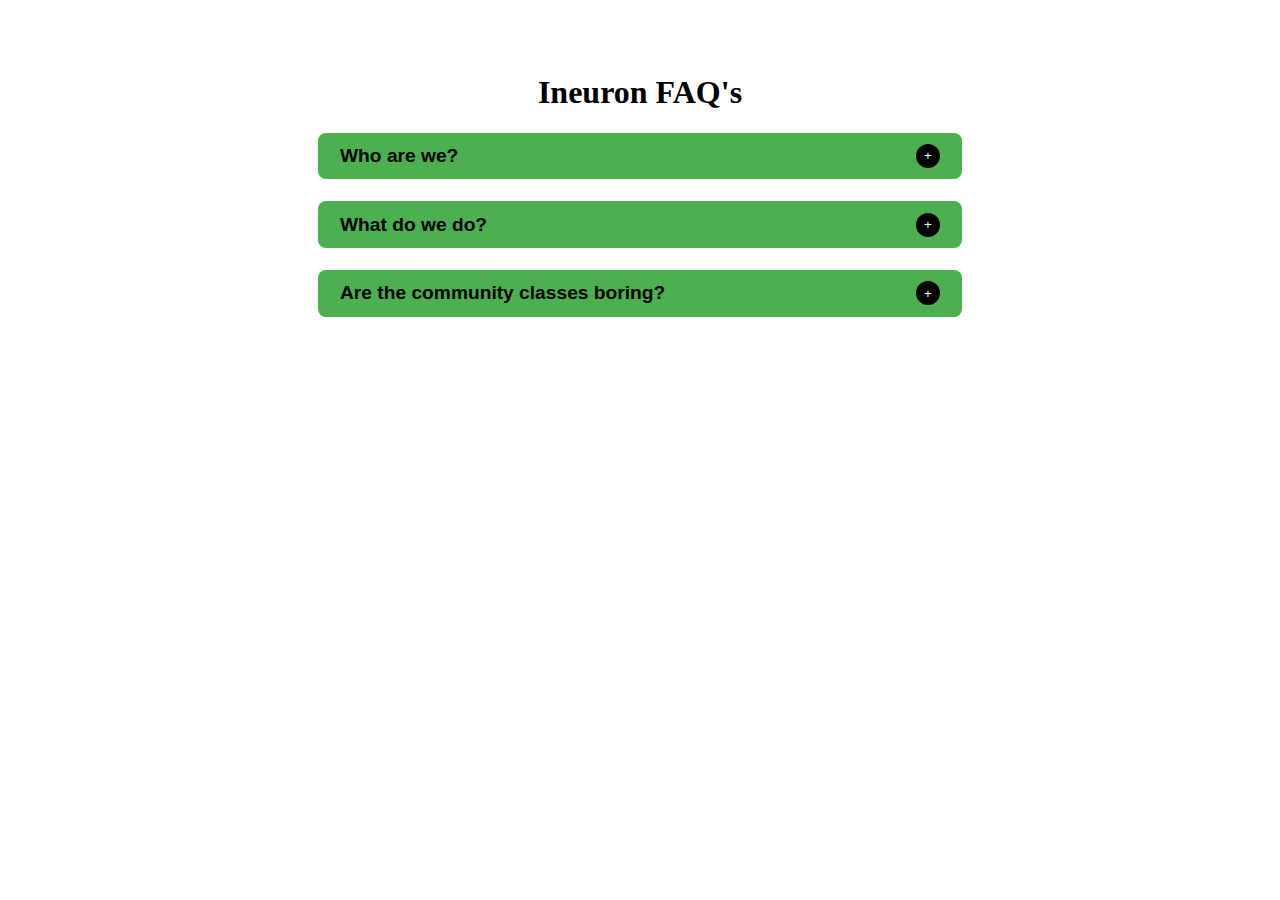
<file: 01-Accordion/index.html>
<!DOCTYPE html>
<html lang="en">
  <head>
    <meta charset="UTF-8" />
    <meta http-equiv="X-UA-Compatible" content="IE=edge" />
    <meta name="viewport" content="width=device-width, initial-scale=1.0" />
    <title>Accordion</title>
    <link rel="stylesheet" href="index.css" />
  </head>
  <body>
    <div class="accordian_body">
      <h1>Ineuron FAQ's</h1>
    </div>
    <script id="faq-js" src="faq.js"></script>
  </body>
</html>
</file>
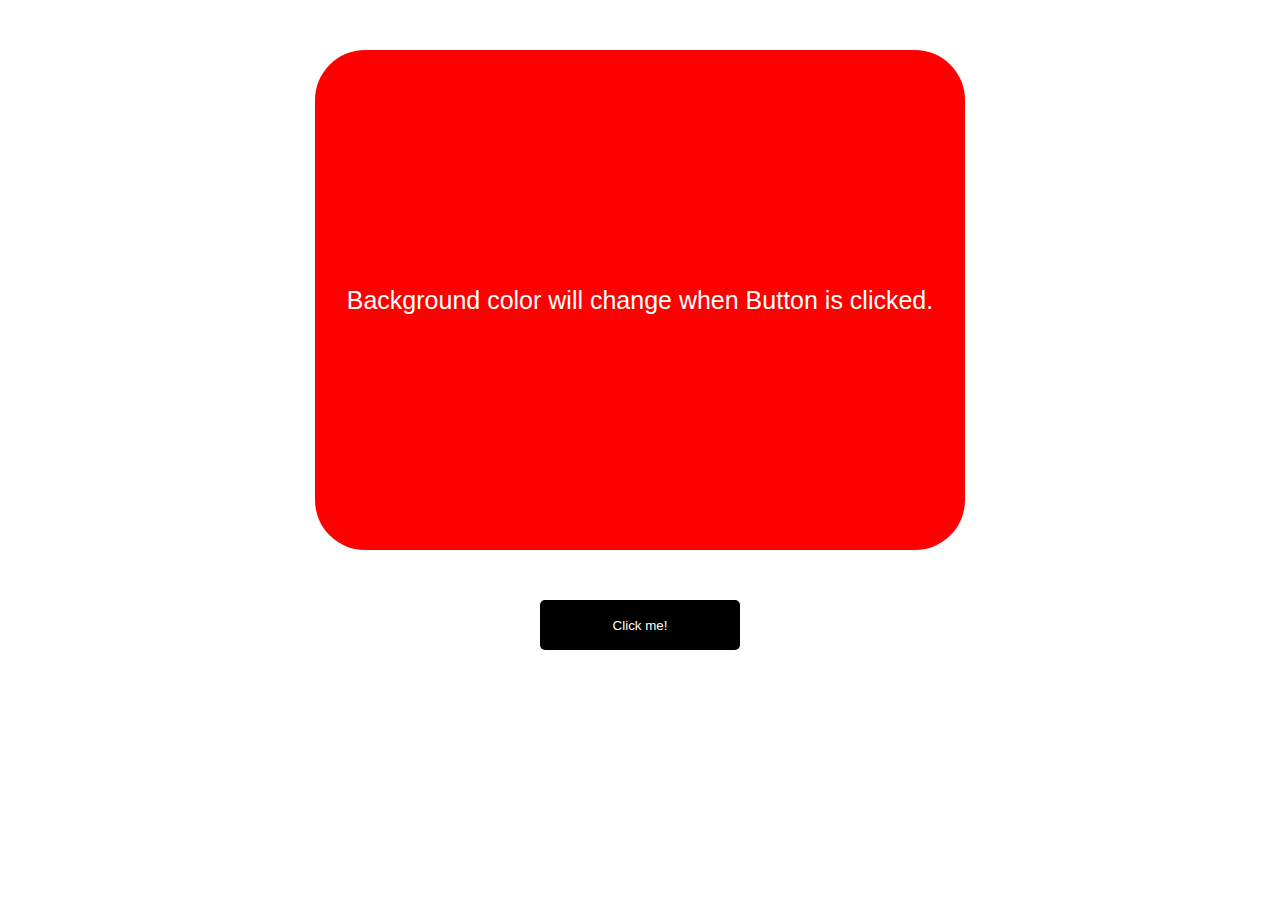
<file: 02-ColorChanger/index.html>
<!DOCTYPE html>
<html lang="en">
<head>
    <meta charset="UTF-8">
    <meta name="viewport" content="width=device-width, initial-scale=1.0">
    <meta http-equiv="X-UA-Compatible" content="ie=edge">
    <link rel="stylesheet" href="style.css">
    <title>JavaScript Color Changing App</title>
</head>
<body>
    <div id="canvas">
        Background color will change when Button is clicked.
    </div>
    
    <button id="button">Click me!</button>
    
    

    <script src="app.js"></script>
</body>
</html>
</file>
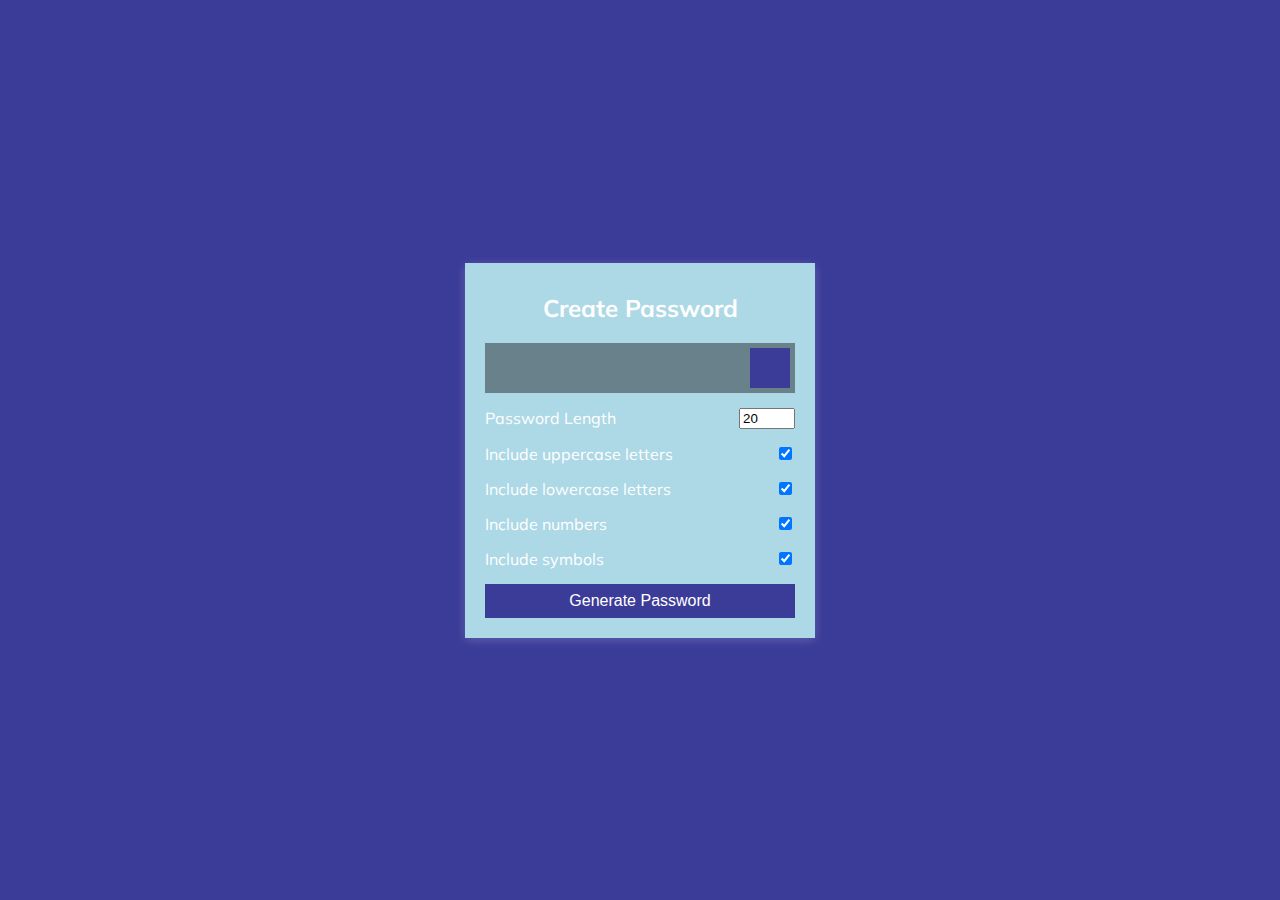
<file: 03-PasswordGenerator/index.html>
<!DOCTYPE html>
<html lang="en">
  <head>
    <meta charset="UTF-8" />
    <meta name="viewport" content="width=device-width, initial-scale=1.0" />
    <link
      rel="stylesheet"
      href="https://cdnjs.cloudflare.com/ajax/libs/font-awesome/5.14.0/css/all.min.css"
      integrity="sha512-1PKOgIY59xJ8Co8+NE6FZ+LOAZKjy+KY8iq0G4B3CyeY6wYHN3yt9PW0XpSriVlkMXe40PTKnXrLnZ9+fkDaog=="
      crossorigin="anonymous"
    />
    <link rel="stylesheet" href="./style.css" />
    <title>Password Generator</title>
  </head>
  <body>
    <div class="container">
      <h2>Create Password</h2>
      <div class="result-container">
        <span id="result"></span>
        <button class="btn" id="clipboard">
          <i class="far fa-clipboard"></i>
        </button>
      </div>
      <div class="settings">
        <div class="setting">
          <label>Password Length</label>
          <input type="number" id="length" min="4" max="20" value="20" />
        </div>
        <div class="setting">
          <label>Include uppercase letters</label>
          <input type="checkbox" id="uppercase" checked />
        </div>
        <div class="setting">
          <label>Include lowercase letters</label>
          <input type="checkbox" id="lowercase" checked />
        </div>
        <div class="setting">
          <label>Include numbers</label>
          <input type="checkbox" id="numbers" checked />
        </div>
        <div class="setting">
          <label>Include symbols</label>
          <input type="checkbox" id="symbols" checked />
        </div>
      </div>

      <button class="btn btn-large" id="generate">Generate Password</button>
    </div>
    <script src="./script.js"></script>
  </body>
</html>
</file>
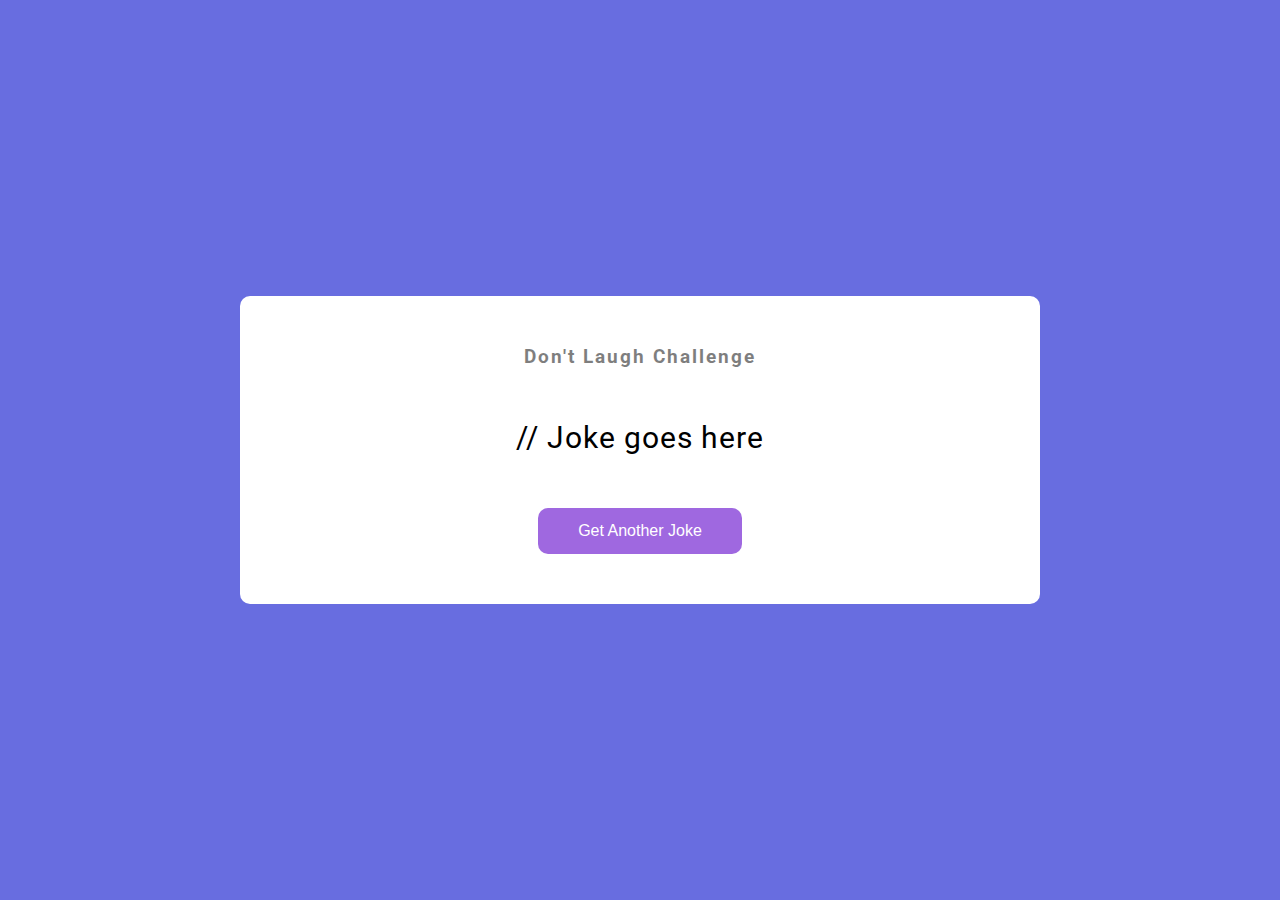
<file: 04-JokesGenerator - API/index.html>
<!DOCTYPE html>
<html lang="en">
  <head>
    <meta charset="UTF-8" />
    <meta name="viewport" content="width=device-width, initial-scale=1.0" />
    <link rel="stylesheet" href="style.css" />
    <title>Dad Jokes</title>
  </head>
  <body>
    <div class="container">
      <h3>Don't Laugh Challenge</h3>
      <div id="joke" class="joke">// Joke goes here</div>
      <button id="jokeBtn" class="btn">Get Another Joke</button>
    </div>
    <script src="script.js"></script>
  </body>
</html>
</file>
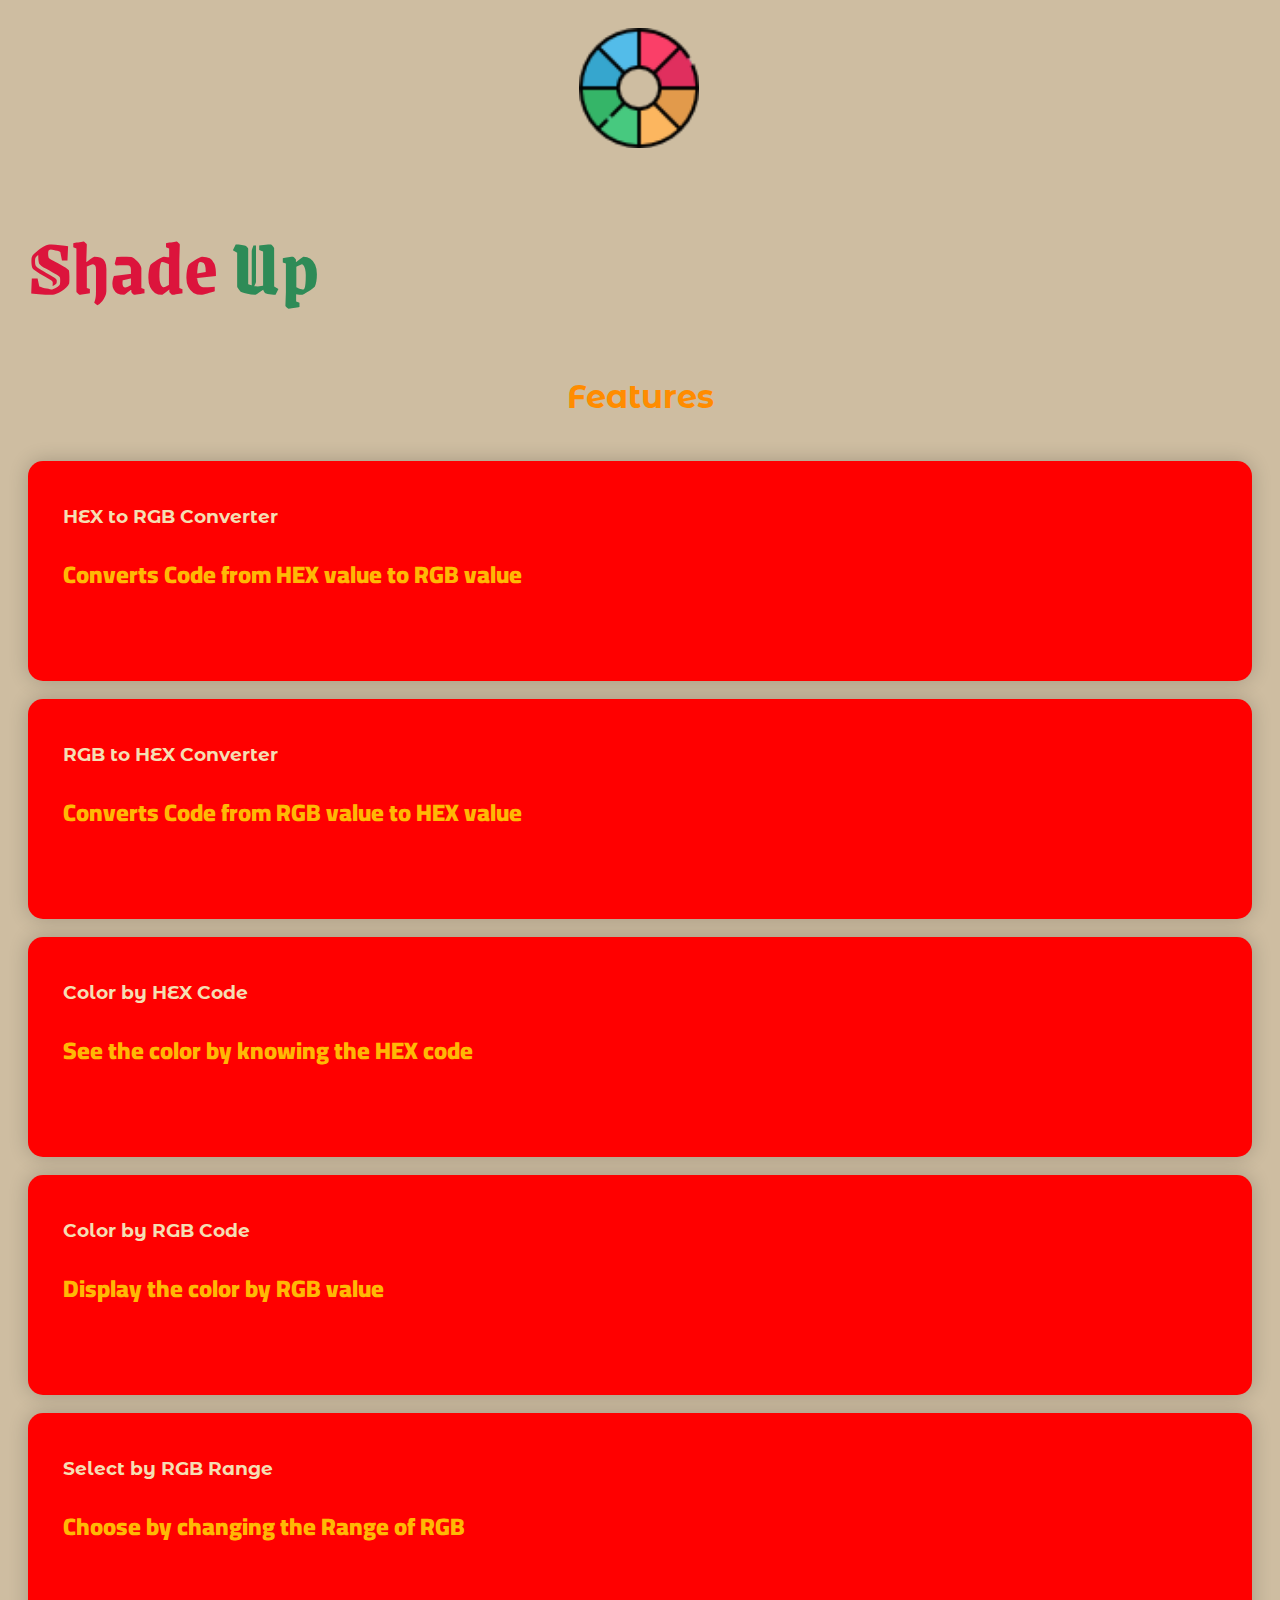
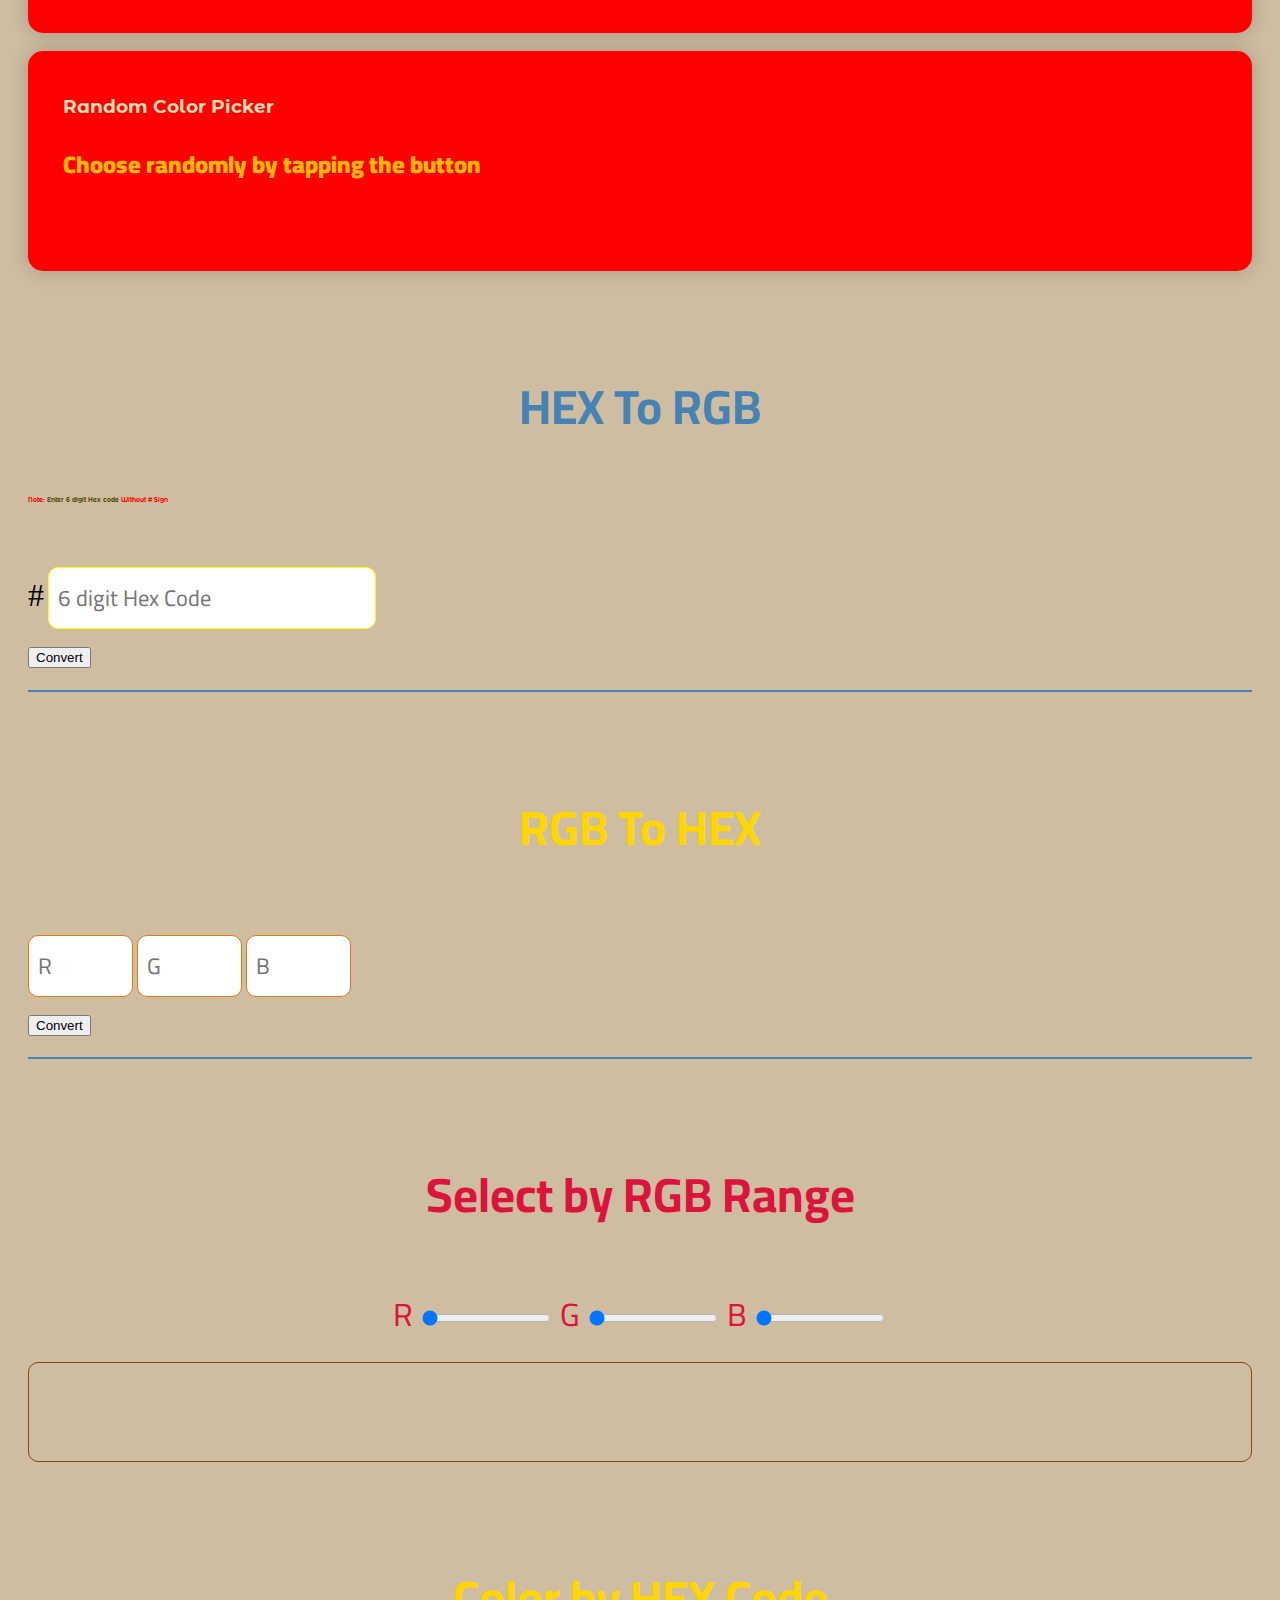
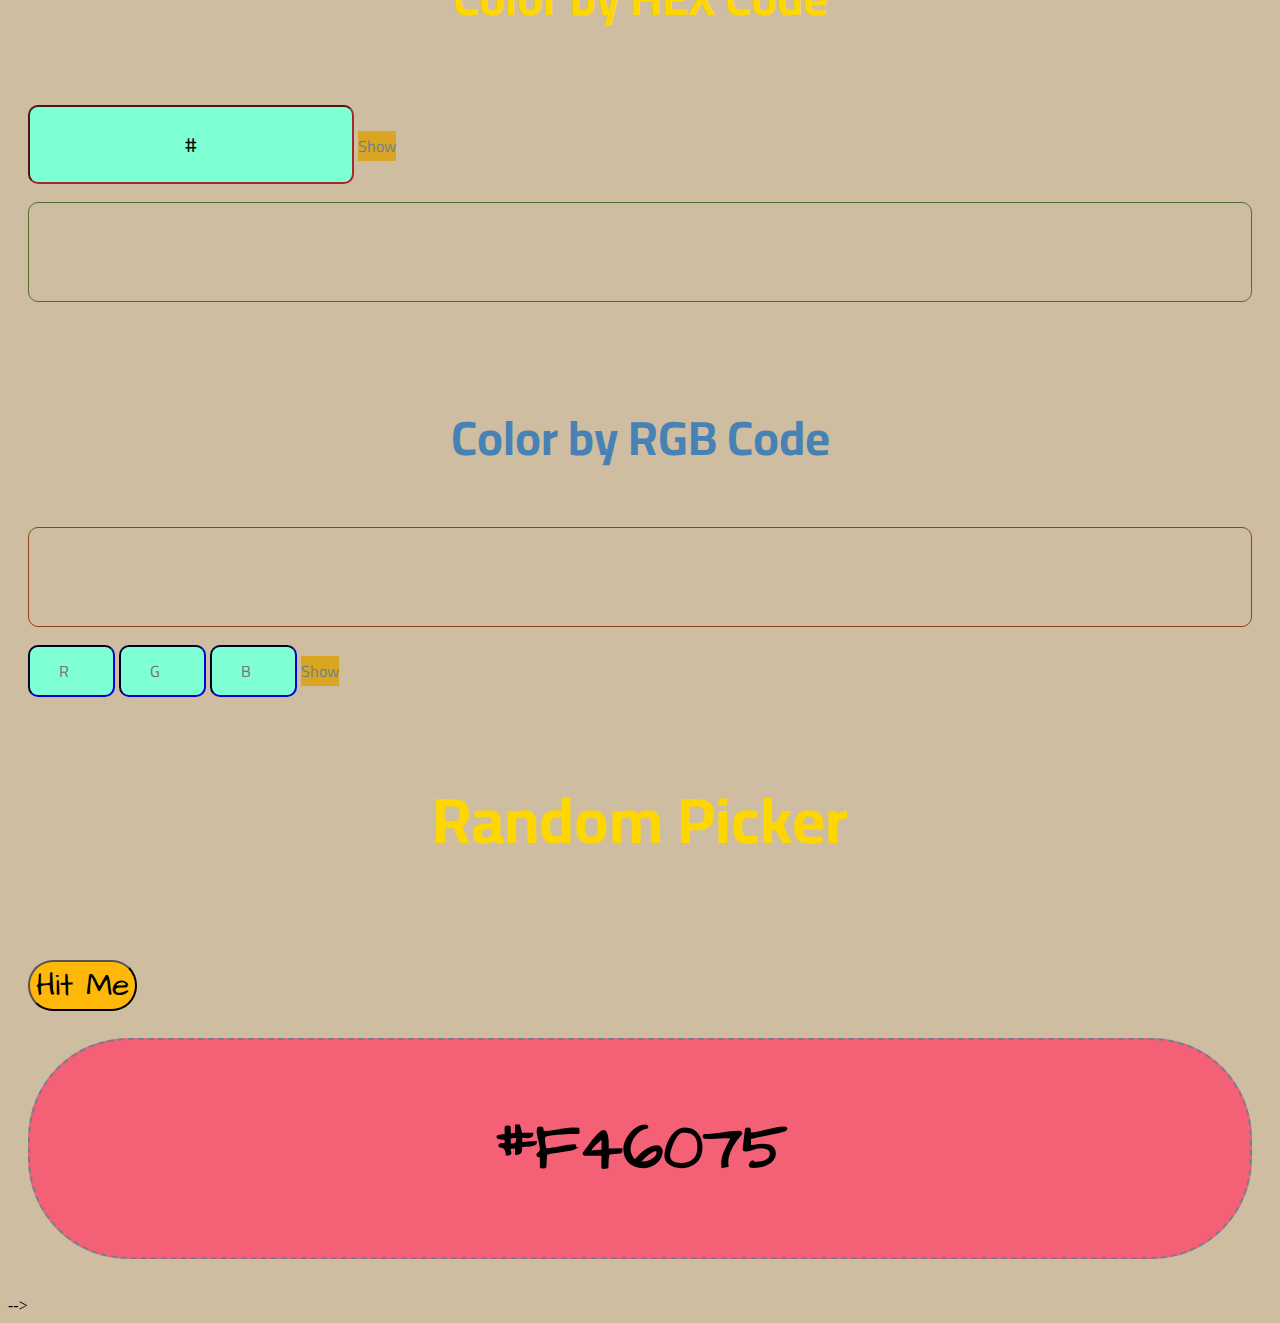
<file: 06-ShadeUp/index.html>
<!doctype html>
<html lang="en">

<head>
  <meta charset="utf-8">
  <meta name="viewport" content="width=device-width, initial-scale=1, shrink-to-fit=no">

  <!-- Bootstrap CSS -->
  <link rel="stylesheet" href="https://stackpath.bootstrapcdn.com/bootstrap/4.5.0/css/bootstrap.min.css"
    integrity="sha384-9aIt2nRpC12Uk9gS9baDl411NQApFmC26EwAOH8WgZl5MYYxFfc+NcPb1dKGj7Sk" crossorigin="anonymous">
  <link rel="stylesheet" href="https://stackpath.bootstrapcdn.com/font-awesome/4.7.0/css/font-awesome.min.css"
    integrity="sha384-wvfXpqpZZVQGK6TAh5PVlGOfQNHSoD2xbE+QkPxCAFlNEevoEH3Sl0sibVcOQVnN" crossorigin="anonymous">
  <link rel="stylesheet" href="css/style.css">
  <script src="js/main.js"></script>
  <link rel="shortcut icon" href="Images/favicon.png" type="image/png">
  <title>SHADE UP</title>
</head>

<body>


  <main>
    <div id="main">


      <div class="container">

        <a href="index.html"><img src="Images/logo.png" alt="logo" class="logo"></a>

        <h1 class="text-center main-heading"><span class="a">Shade</span> <span class="b">Up</span> </h1>

      </div>

      <div class="container features">


        <div class="feature-heading">
          <h1>Features</h1>
        </div>


        <div class="row">
          <div class="col-md-4 col-sm-12 col-xs-12">
            <a href="#hexTrgbGO">
              <div class="text-center">
                <h3>HEX to RGB Converter</h3>
                <p>Converts Code from HEX value to RGB value</p>
              </div>
            </a>
          </div>

          <div class="col-md-4 col-sm-12 col-xs-12">
            <a href="#rgbThexGO">
              <div class="text-center">
                <h3>RGB to HEX Converter</h3>
                <p>Converts Code from RGB value to HEX value</p>
              </div>
            </a>
          </div>


          <div class="col-md-4 col-sm-12 col-xs-12">
            <a href="#colorByHexGO">
              <div class="text-center">
                <h3>Color by HEX Code</h3>
                <p>See the color by knowing the HEX code</p>
              </div>
            </a>
          </div>


          <div class="col-md-4 col-sm-12 col-xs-12">
            <a href="#colorByRgbGO">
              <div class="text-center">
                <h3>Color by RGB Code</h3>
                <p>Display the color by RGB value</p>
              </div>
            </a>
          </div>


          <div class="col-md-4 col-sm-12 col-xs-12">
            <a href="#selectByRangeGO">
              <div class="text-center">
                <h3>Select by RGB Range</h3>
                <p>Choose by changing the Range of RGB</p>
              </div>
          </div>


          <div class="col-md-4 col-sm-12 col-xs-12">
            <a href="#randomPickerGO">
              <div class="text-center">
                <h3>Random Color Picker</h3>
                <p>Choose randomly by tapping the button</p>
              </div>
            </a>
          </div>


        </div>
      </div>


      <section id="hexTrgbGO">
        <div class="container hexTrgbConv-cont">
          <h2>HEX To RGB</h2>

          <div class="note">
            <h6 class="text-center"><span>Note:</span> Enter 6 digit Hex code <span>Without # Sign</span></h6>
          </div>
          <div class="row text-center">
            <div class="col-md-6">
              <label class="hashSign">#</label>
              <input type="text" id="hexCInp" placeholder="6 digit Hex Code">
              <div><button class="btn btn-primary btn-light hex-conv-button"
                  id="hexTorgb" onclick="hexToRgb()">Convert</button></div>
            </div>
            <div class="col-md-6">
              <div class="hexConv-out-box">
                <h1 id="hexCOut">

                </h1>
              </div>
            </div>
          </div>
        </div>
      </section>

      <section id="rgbThexGO">
        <div class="container rgbThexConv-cont">
          <h2>RGB To HEX</h2>
          <div class="row text-center">
            <div class="col-md-6">
              <input type="number" max="255" min="0" id="RCInput" placeholder="R">
              <input type="number" max="255" min="0" id="GCInput" placeholder="G">
              <input type="number" max="255" min="0" id="BCInput" placeholder="B">
              <div><button class="btn btn-primary btn-light rgb-conv-button" onclick="rgbConvbtn()"
                  id="rgbConvertButton">Convert</button></div>
            </div>
            <div class="col-md-6">
              <div class="rgbConv-out-box">
                <h1 id="rgbCOut">

                </h1>
              </div>
            </div>
          </div>
        </div>

      </section>




      <section id="selectByRangeGO">
        <div class="container RangeFinder-cont">
          <h2>Select by RGB Range</h2>

          <div class="row text-center">
            <div class="col-md-4">
              <label for="RValue">R</label>
              <input type="range" max="255" min="0" id="RrInput" value="0" oninput="RangeSelector()">
              <label for="GValue">G</label>
              <input type="range" max="255" min="0" id="GrInput" value="0" oninput="RangeSelector()">
              <label for="BValue">B</label>
              <input type="range" max="255" min="0" id="BrInput" value="0" oninput="RangeSelector()">
            </div>
            <div class="col-md-8">
              <div id="range-color-box"></div>
            </div>
          </div>
        </div>
      </section>





      <section id="colorByHexGO">
        <div class="container hexFinder-cont">

          <h2>Color by HEX Code</h2>
          <div class="row text-center">
            <div class="col-md-4">
              <input type="text" id="hexInput" placeholder="Enter the Hex Code" value="#">
              <a class="btn btn-primary btn-light hex-find-button" onclick="hexFindbtn()" id="HexFindButton">Show</a>
            </div>
            <div class="col-md-8">
              <div id="color-box"></div>
            </div>
          </div>
        </div>
      </section>






      <section id="colorByRgbGO">
        <div class="container rgbFinder-cont">
          <h2>Color by RGB Code</h2>
          <div class="row text-center">
            <div class="col-md-8">
              <div id="rgb-color-box"></div>
            </div>
            <div class="col-md-4">
              <input type="number" max="255" min="0" id="RInput" placeholder="R">
              <input type="number" max="255" min="0" id="GInput" placeholder="G">
              <input type="number" max="255" min="0" id="BInput" placeholder="B">
              <a class="btn btn-primary btn-light RGB-find-button" onclick="RGBFindbtn()" id="RGBFindButton">Show</a>
            </div>
          </div>
        </div>

      </section>




      <section id="randomPickerGO">
        <div class=" container random-container">

          <div class="text text-center">
            <h2 class="random-picker-h2">Random Picker</h2>
            <button class="btn btn-primary btn-light px-5 py-2 random-picker-button" onclick="randompickerbtn()"
              id="randomPickerButton">Hit Me</button>
            <div class="random-picker" id="randomPicker">
              <p class="random-value-para" id="randomValuePara">#F46075</p>
            </div>

          </div>
      </section>


    </div>
    </div>
    </div> -->



    </div>










  </main>




  <!-- jQuery first, then Popper.js, then Bootstrap JS -->
  <script src="https://cdnjs.cloudflare.com/ajax/libs/jquery/3.5.1/jquery.min.js"
    integrity="sha512-bLT0Qm9VnAYZDflyKcBaQ2gg0hSYNQrJ8RilYldYQ1FxQYoCLtUjuuRuZo+fjqhx/qtq/1itJ0C2ejDxltZVFg=="
    crossorigin="anonymous"></script>
  <script src="https://cdn.jsdelivr.net/npm/popper.js@1.16.0/dist/umd/popper.min.js"
    integrity="sha384-Q6E9RHvbIyZFJoft+2mJbHaEWldlvI9IOYy5n3zV9zzTtmI3UksdQRVvoxMfooAo"
    crossorigin="anonymous"></script>
  <script src="https://stackpath.bootstrapcdn.com/bootstrap/4.5.0/js/bootstrap.min.js"
    integrity="sha384-OgVRvuATP1z7JjHLkuOU7Xw704+h835Lr+6QL9UvYjZE3Ipu6Tp75j7Bh/kR0JKI"
    crossorigin="anonymous"></script>


</body>

</html>
</file>
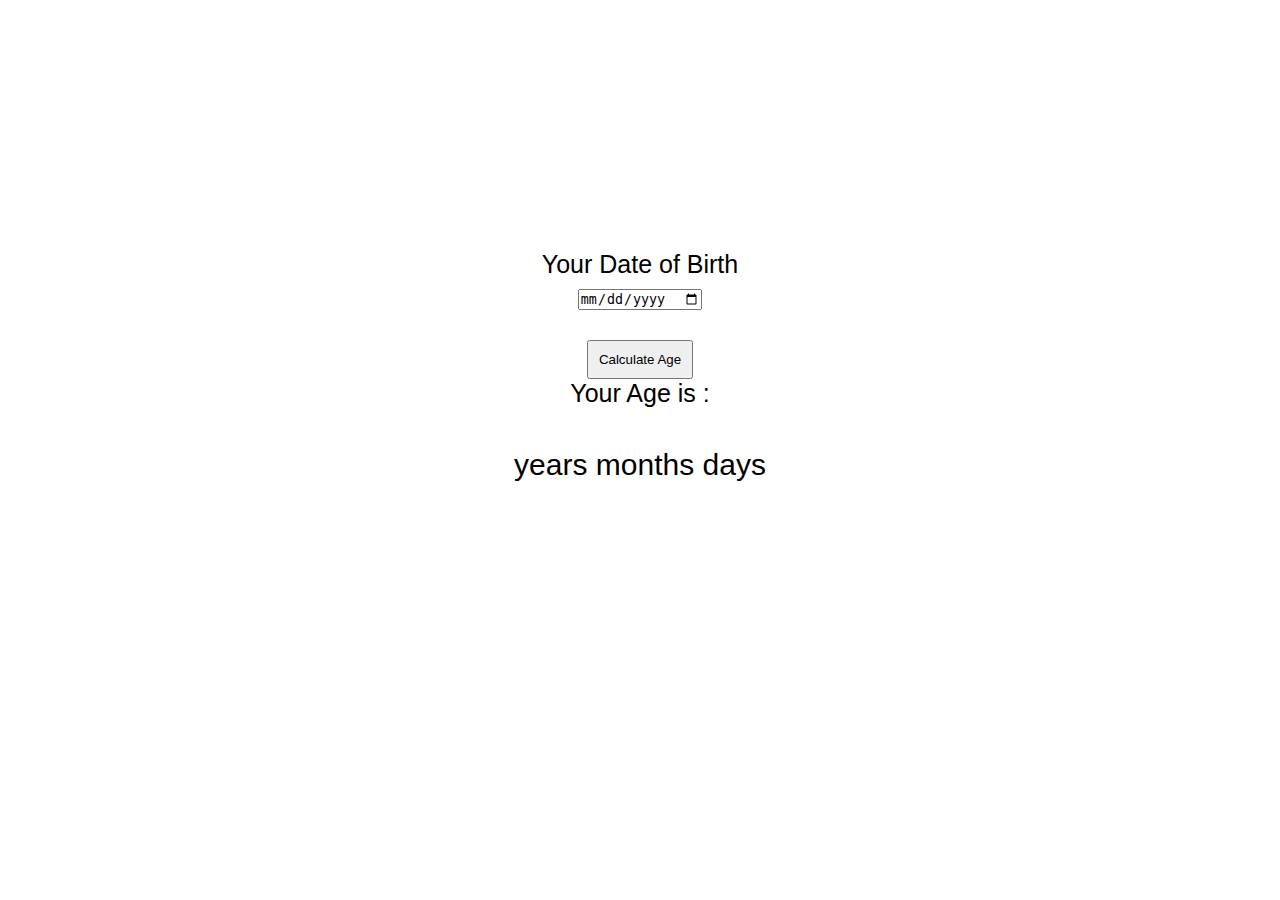
<file: 07-Age-Calculator/index.html>
<!DOCTYPE html>
<html lang="en">
  <head>
    <meta charset="UTF-8" />
    <meta name="viewport" content="width=device-width, initial-scale=1.0" />
    <title>Age Calculator</title>
    <link rel="stylesheet" href="./style.css" type="text/css" />
  </head>
  <body>
    <div class="container">
      <label for="dob">Your Date of Birth</label>
      <input type="date" name="dob-name" id="dob" />
      <button onclick="calcAge()" style="padding: 10px">Calculate Age</button>
      <p class="desc">Your Age is :</p>
      <p class="age">
        <span id="years"></span> years <span id="months"></span> months
        <span id="days"></span> days
      </p>
      <p class="error">Welcome Time Traveller</p>
    </div>
    <script src="./app.js" type="text/javascript"></script>
  </body>
</html>
</file>
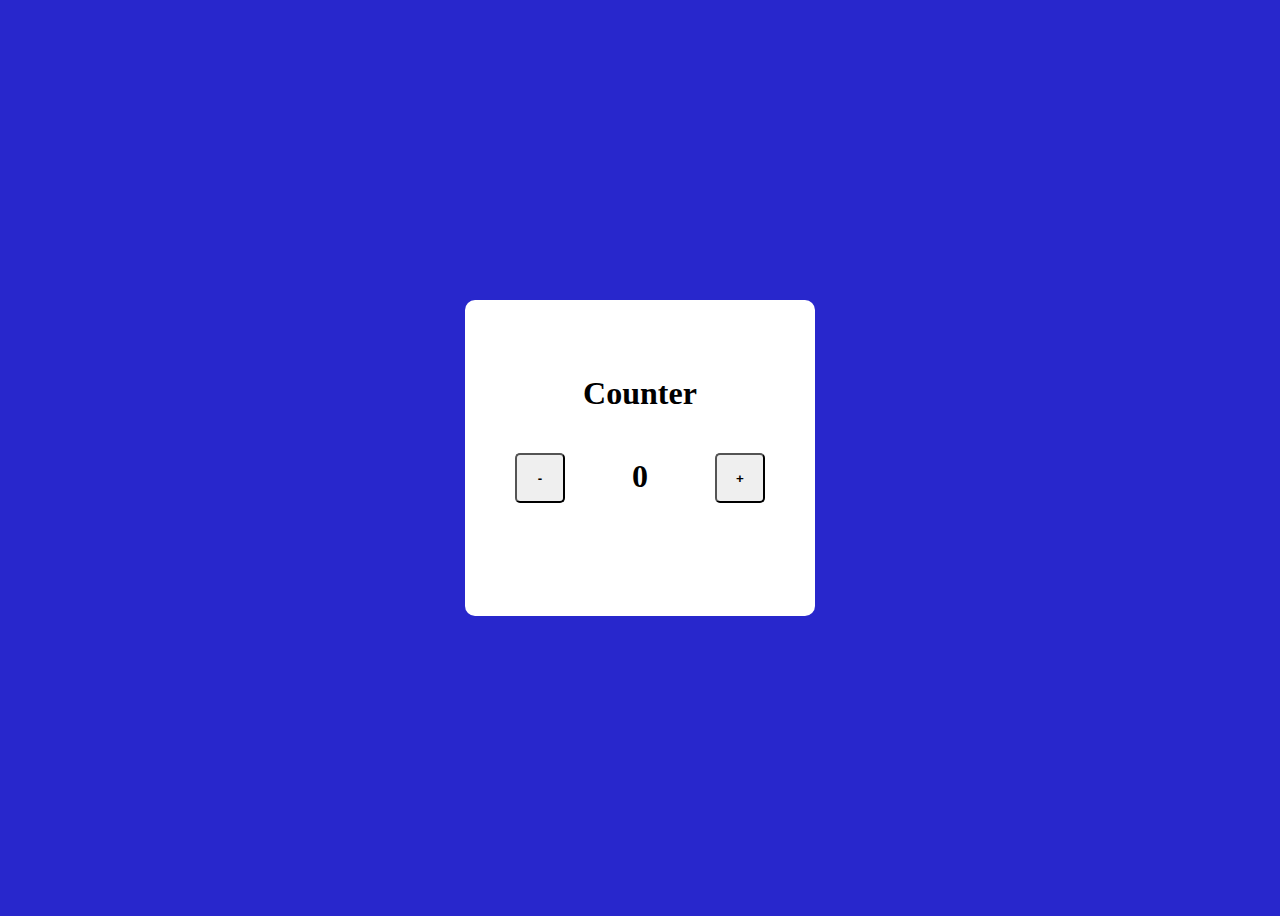
<file: 08-BasicCounter/index.html>
<!DOCTYPE html>
<html lang="en">
  <head>
    <meta charset="UTF-8" />
    <meta http-equiv="X-UA-Compatible" content="IE=edge" />
    <meta name="viewport" content="width=device-width, initial-scale=1.0" />
    <title>Basic Counter</title>
    <link rel="stylesheet" href="style.css" />
  </head>
  <body>
    <div class="container">
      <h1>Counter</h1>
      <div class="counter">
        <button onclick="decrease()">-</button>
        <h1 id="number"></h1>
        <button onclick="increase()">+</button>
      </div>
      <p id="error">Error</p>
    </div>
  </body>

  <script>
    let number = 0;
    document.getElementById("number").innerHTML = number;
    function increase() {
      number++;
      document.getElementById("number").innerHTML = number;
    }
    function decrease() {
      number--;
      document.getElementById("number").innerHTML = number;
    }
  </script>
</html>
</file>
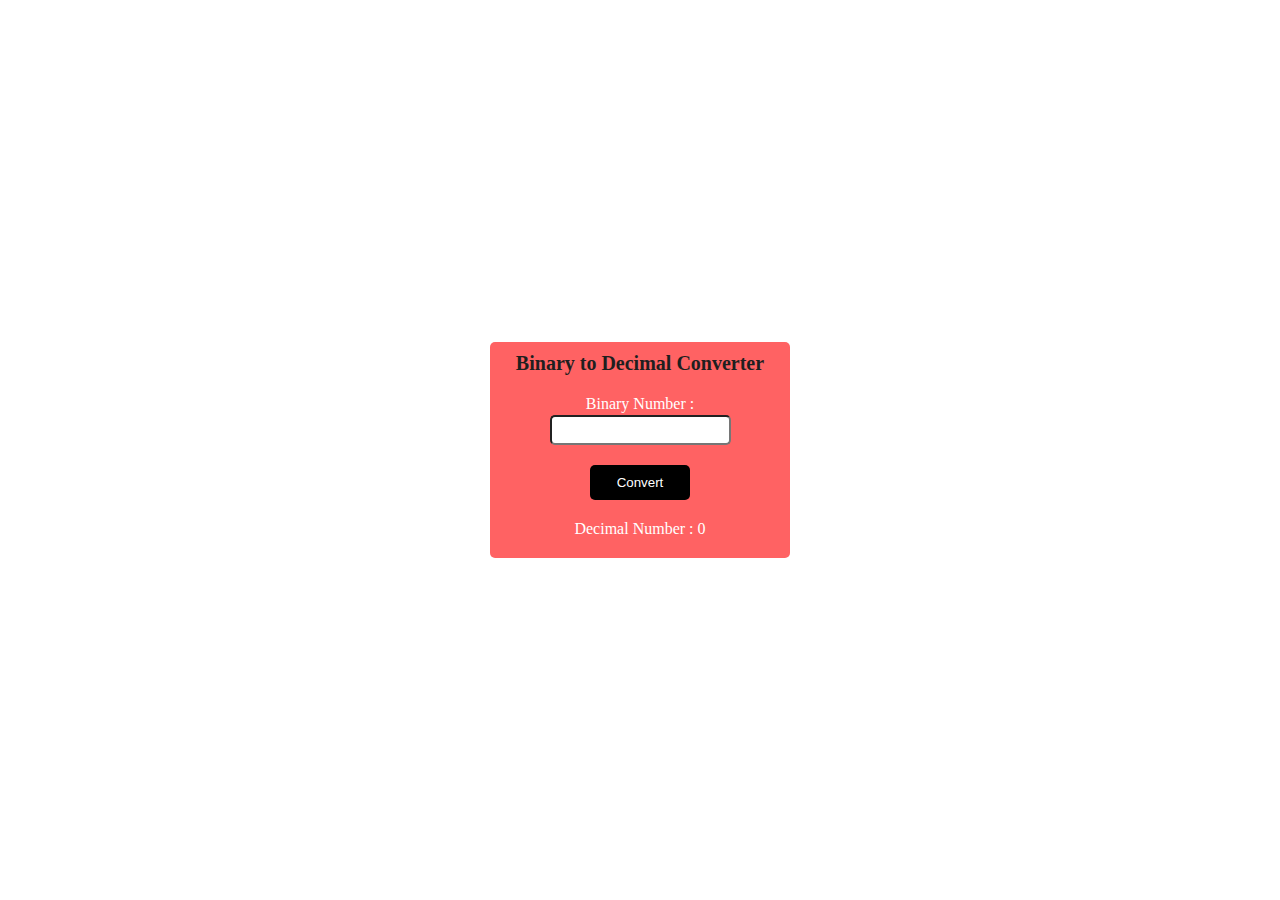
<file: 09-Binary2Decimal/index.html>
<!DOCTYPE html>
<html lang="en">
  <head>
    <meta charset="UTF-8" />
    <meta name="viewport" content="width=device-width, initial-scale=1.0" />
    <title>Binary to decimal converter</title>
    <link rel="stylesheet" href="./style.css" type="text/css" />
  </head>
  <body>
    <form class="container">
      <h1 class="title">Binary to Decimal Converter</h1>
      <div class="row">
        <label for="binary">Binary Number : </label>
        <input name="binary" id="binary" type="number" />
      </div>
      <div class="row">
        <input
          class="btn"
          type="submit"
          value="Convert"
          onclick="binToDec(event)"
        />
      </div>
      <div class="row">
        <p class="result">Decimal Number : 0</p>
      </div>
    </form>
    <script src="./app.js" type="text/javascript"></script>
  </body>
</html>
</file>
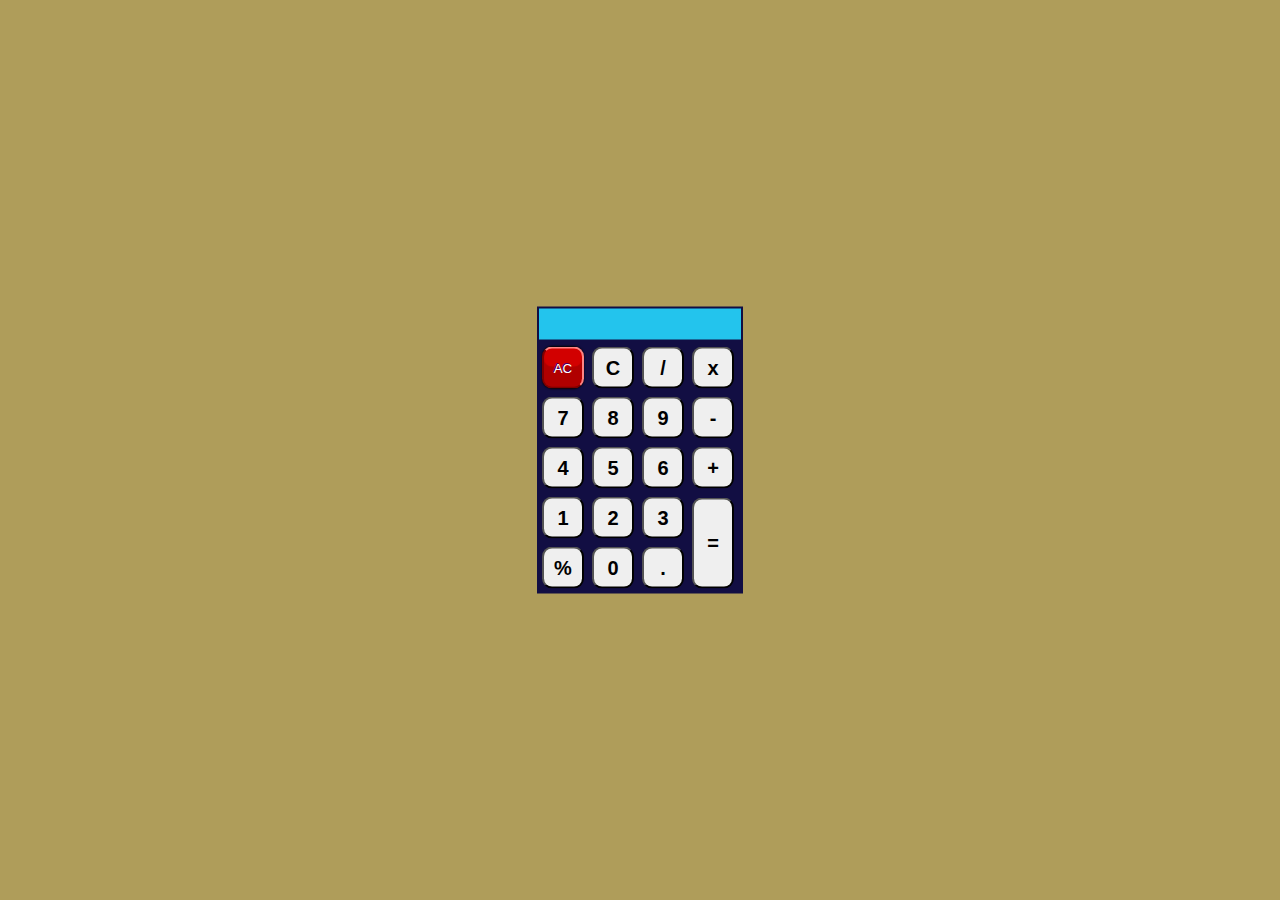
<file: 10-Calculator/index.html>
<!DOCTYPE html>
<html lang="en">
<head>
    <meta charset="UTF-8">
    <meta name="viewport" content="width=device-width, initial-scale=1.0">
    <meta http-equiv="X-UA-Compatible" content="ie=edge">
    <title>Calculator</title>
    <link rel="stylesheet" href="./style.css">
    <script src="./script.js"></script>
</head>
<body>
   
    <div class="container">
        <form name="form">
            <input class="textview" name="textview">
        </form>
            <table>
                <tr>
                        <td><input class="allclearButton" type="button" value="AC" onclick="clean()"></td>
                        <td><input class="button" type="button" value="C" onclick="back()"></td>
                        <td><input class="button" type="button" value="/" onclick="insert('/')"></td>
                        <td><input class="button" type="button" value="x" onclick="insert('*')"></td>
                </tr>
                <tr>
                        <td><input class="button" type="button" value="7" onclick="insert(7)"></td>
                        <td><input class="button" type="button" value="8" onclick="insert(8)"></td>
                        <td><input class="button" type="button" value="9" onclick="insert(9)"></td>
                        <td><input class="button" type="button" value="-" onclick="insert('-')"></td>
                 </tr>
                 <tr>
                        <td><input class="button"  type="button" value="4" onclick=insert(4)></td>
                        <td><input class="button" type="button" value="5" onclick=insert(5)></td>
                        <td><input class="button" type="button" value="6" onclick="insert(6)"></td>
                        <td><input class="button" type="button" value="+" onclick="insert('+')"></td>
                </tr>
                 <tr>
                        <td><input class="button" type="button" value="1" onclick="insert(1)"></td>
                        <td><input class="button" type="button" value="2" onclick="insert(2)"></td>
                        <td><input class="button" type="button" value="3" onclick="insert(3)"></td>
                        <td rowspan="2"><input class="equalButton" type="button" value="=" onclick=equals()></td>
              </tr>
                <tr>
                       <td><input class="button" type="button" value="%" onclick="insert('%')"></td>
                       <td><input class="button" type="button" value="0" onclick="insert('0')"></td>
                       <td><input class="button" type="button" value="." onclick="insert('.')"> </td>
                        
                </tr>

            </table>
    </div>
</body>
</html>
</file>
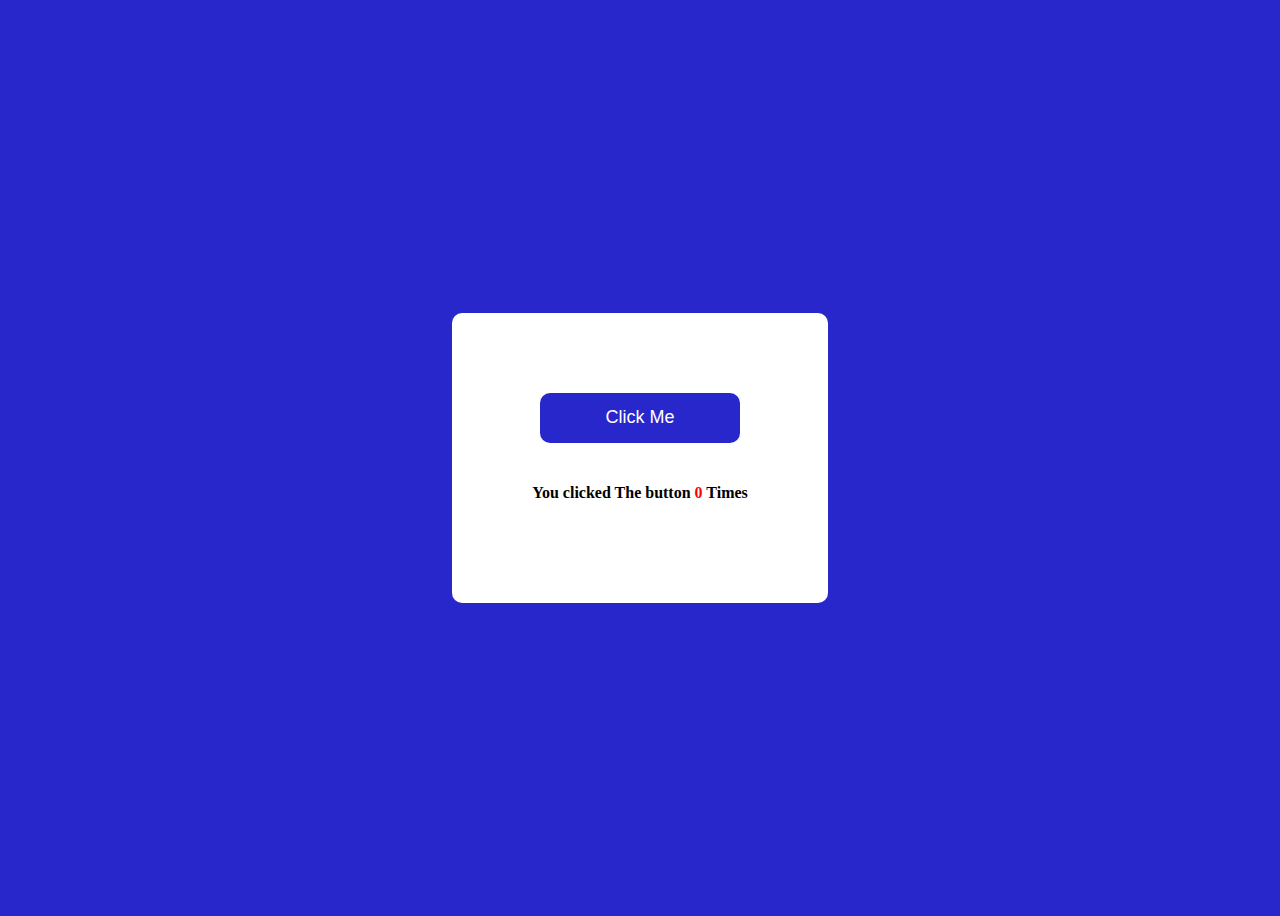
<file: 11-ClickTheButton/index.html>
<!DOCTYPE html>
<html lang="en">
  <head>
    <meta charset="UTF-8" />
    <meta http-equiv="X-UA-Compatible" content="IE=edge" />
    <meta name="viewport" content="width=device-width, initial-scale=1.0" />
    <title>Click The Button</title>
    <link rel="stylesheet" href="style.css" />
  </head>
  <body>
    <div class="container">
      <button onclick="increase()">Click Me</button>
      <h4>You clicked The button <span id="counter">0</span> Times</h4>
    </div>
  </body>
  <script>
    const counter = document.getElementById("counter");
    var count = 0;
    function increase() {
      count++;
      counter.innerText = count;
    }
  </script>
</html>
</file>
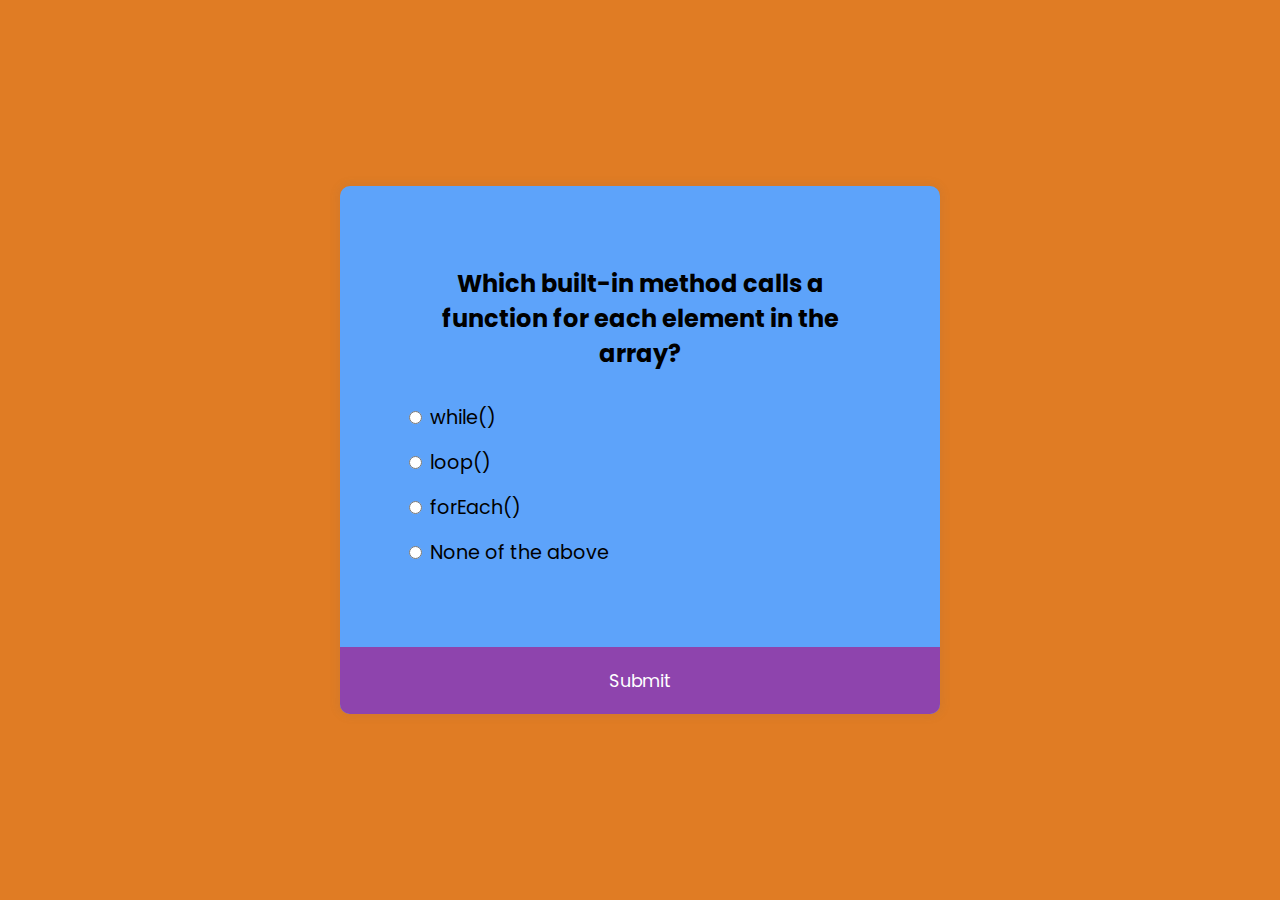
<file: 12-JsQuizApp/index.html>
<!DOCTYPE html>
<html lang="en">
  <head>
    <meta charset="UTF-8" />
    <meta name="viewport" content="width=device-width, initial-scale=1.0" />
    <link rel="stylesheet" href="./style.css" />
    <title>Quiz App</title>
  </head>
  <body>
    <div class="quiz-container" id="quiz">
      <div class="quiz-header">
        <h2 id="question">Question text</h2>
        <ul>
          <li>
            <input type="radio" name="answer" id="a" class="answer">
            <label for="a" id="a_text">Question</label>
          </li>

          <li>
            <input type="radio" name="answer" id="b" class="answer">
            <label for="b" id="b_text">Question</label>
          </li>

          <li>
            <input type="radio" name="answer" id="c" class="answer">
            <label for="c" id="c_text">Question</label>
          </li>

          <li>
            <input type="radio" name="answer" id="d" class="answer">
            <label for="d" id="d_text">Question</label>
          </li>
        </ul>
      </div>
      <button id="submit">Submit</button>
    </div>
    <script src="./script.js"></script>
  </body>
</html>
</file>
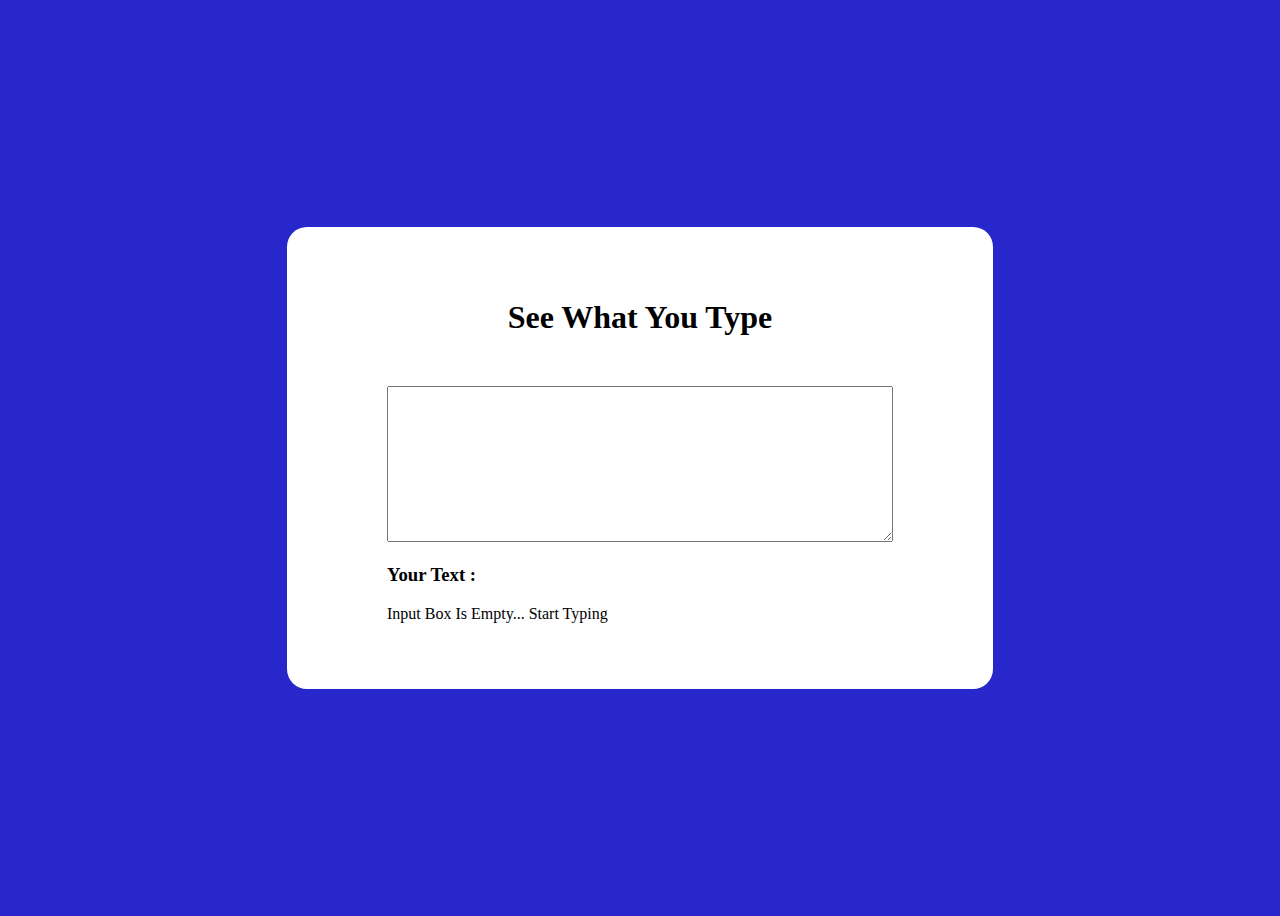
<file: 13-SeeWhatYouType/index.html>
<!DOCTYPE html>
<html lang="en">
  <head>
    <meta charset="UTF-8" />
    <meta http-equiv="X-UA-Compatible" content="IE=edge" />
    <meta name="viewport" content="width=device-width, initial-scale=1.0" />
    <title>See What You Type</title>
    <link rel="stylesheet" href="style.css" />
  </head>
  <body>
    <div class="container">
      <h1>See What You Type</h1>
      <textarea id="input" cols="30" rows="10" oninput="update()"></textarea>
      <h3>Your Text :</h3>
      <p id="output">Input Box Is Empty... Start Typing</p>
    </div>
  </body>
  <script>
    const input = document.getElementById("input");
    function update() {
      document.getElementById("output").innerHTML = input.value;
    }
  </script>
</html>
</file>
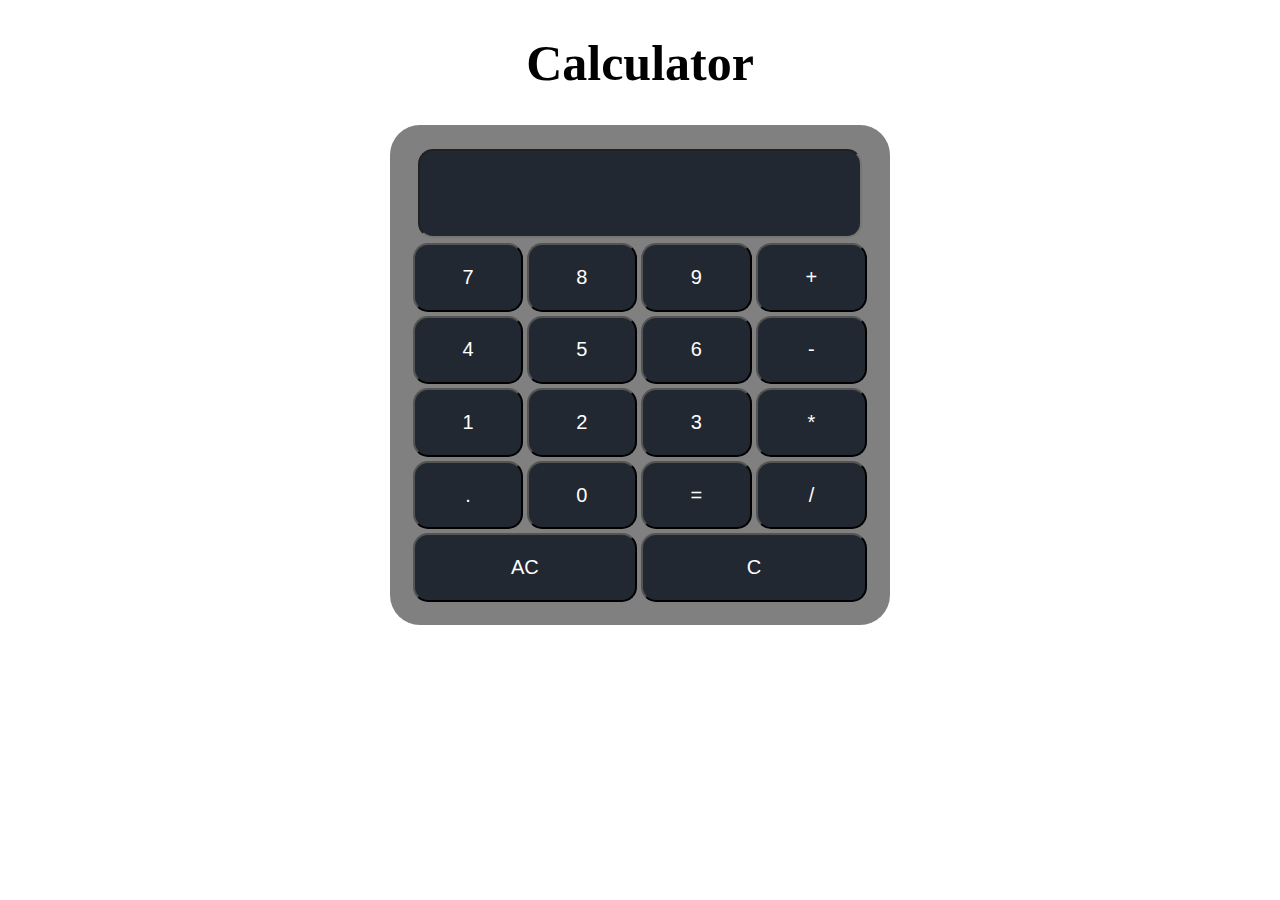
<file: 15-Calculator-App/index.html>
<!DOCTYPE html>
<html lang="en">
  <head>
    <meta charset="UTF-8" />
    <meta http-equiv="X-UA-Compatible" content="IE=edge" />
    <meta name="viewport" content="width=device-width, initial-scale=1.0" />
    <title>Calculator App</title>
    <link rel="stylesheet" href="./style.css" />
  </head>
  <body>
    <h1>Calculator</h1>

    <div class="table-style">
      <table name="t1" class="table">
        <tr>
          <td colspan="4">
            <input
              type="text"
              name="ans"
              id="inp"
              style="
                padding: 20px;
                width: 400px;
                font-size: 40px;
                font-weight: 900;
              "
              width="100%"
            />
          </td>
        </tr>
        <tr>
          <td>
            <input class="btn" type="button" value="7" onclick="display('7')" />
          </td>
          <td>
            <input class="btn" type="button" value="8" onclick="display('8')" />
          </td>
          <td>
            <input class="btn" type="button" value="9" onclick="display('9')" />
          </td>
          <td>
            <input class="btn" type="button" value="+" onclick="display('+')" />
          </td>
        </tr>
        <tr>
          <td>
            <input class="btn" type="button" value="4" onclick="display('4')" />
          </td>
          <td>
            <input class="btn" type="button" value="5" onclick="display('5')" />
          </td>
          <td>
            <input class="btn" type="button" value="6" onclick="display('6')" />
          </td>
          <td>
            <input class="btn" type="button" value="-" onclick="display('-')" />
          </td>
        </tr>
        <tr>
          <td>
            <input class="btn" type="button" value="1" onclick="display('1')" />
          </td>
          <td>
            <input class="btn" type="button" value="2" onclick="display('2')" />
          </td>
          <td>
            <input class="btn" type="button" value="3" onclick="display('3')" />
          </td>
          <td>
            <input class="btn" type="button" value="*" onclick="display('*')" />
          </td>
        </tr>
        <tr>
          <td>
            <input class="btn" type="button" value="." onclick="display('.')" />
          </td>
          <td>
            <input class="btn" type="button" value="0" onclick="display('0')" />
          </td>
          <td>
            <input class="btn" type="button" value="=" onclick="solve()" />
          </td>
          <td>
            <input class="btn" type="button" value="/" onclick="display('/')" />
          </td>
        </tr>
        <tr>
          <td colspan="2">
            <input
              type="button"
              value="AC"
              onclick="clr()"
              style="width: 100%"
              class="btn"
            />
          </td>
          <td colspan="2">
            <input
              type="button"
              value="C"
              onclick="back()"
              style="width: 100%"
              class="btn"
            />
          </td>
        </tr>
      </table>
    </div>
    <script src="./script.js"></script>
  </body>
</html>
</file>
<file: 01-Accordion/index.css>
.accordian_body {
  max-width: 600px;
  margin: 0em auto;
  display: flex;
  flex-direction: column;
  justify-content: center;
  align-items: center;
  padding: 2.8em 0em;
}

.faq {
  width: 100%;
  background-color: #4caf50;
  border-radius: 8px;
  margin: 0em 0em 1.4em;
  padding: 0.7em 1.4em;
}

.faq .faq_header {
  display: flex;
  justify-content: space-between;
  align-items: center;
}

.faq h3 {
  font-size: 1.2em;
  font-weight: bold;
  font-family: "Gill Sans", "Gill Sans MT", Calibri, "Trebuchet MS", sans-serif;
  margin: 0em;
  padding: 0em;
}

.faq p {
  font-size: 1em;
  font-family: "Gill Sans", "Gill Sans MT", Calibri, "Trebuchet MS", sans-serif;
  margin: 1em 0em 0em;
  padding: 0em;
}

.faq .show_btn {
  width: 24px;
  height: 24px;
  background-color: black;
  outline: none;
  box-shadow: none;
  border: none;
  color: white;
  margin: 0em;
  border-radius: 120px;
  cursor: pointer;
}

.hidden {
  display: none;
}
</file>
<file: 02-ColorChanger/style.css>
#canvas{
    background-color: red;
    color: white;
    font-family: 'Trebuchet MS', 'Lucida Sans Unicode', 'Lucida Grande', 'Lucida Sans', Arial, sans-serif;
    font-size: 25px;
    width: 650px;
    height: 500px;
    margin: 50px auto 50px;
    text-align: center;
    display: flex;
    justify-content: center;
    align-items: center;
    border-radius: 50px;
}

#button{
    text-align: center;
    width: 200px;
    height: 50px;
    margin: 50px auto 50px;
    color: white;
    font-family: 'Trebuchet MS', 'Lucida Sans Unicode', 'Lucida Grande', 'Lucida Sans', Arial, sans-serif;
    background: black;
    border-radius: 5px;
    border-style: none;
    display: block;
}
</file>
<file: 03-PasswordGenerator/style.css>
@import url("https://fonts.googleapis.com/css?family=Muli&display=swap");

* {
  box-sizing: border-box;
}

body {
  background-color: #3b3b98;
  color: #fff;
  font-family: "Muli", sans-serif;
  display: flex;
  flex-direction: column;
  align-items: center;
  justify-content: center;
  height: 100vh;
  overflow: hidden;
  padding: 10px;
  margin: 0;
}

h2 {
  margin: 10px 0 20px;
  text-align: center;
}

.container {
  box-shadow: 0px 2px 10px rgba(255, 255, 255, 0.2);
  background-color: #add8e6;
  padding: 20px;
  width: 350px;
  max-width: 100%;
}

.result-container {
  background-color: rgba(0, 0, 0, 0.4);
  display: flex;
  justify-content: flex-start;
  align-items: center;
  position: relative;
  font-size: 18px;
  letter-spacing: 1px;
  padding: 12px 10px;
  height: 50px;
  width: 100%;
}

.result-container #result {
  word-wrap: break-word;
  max-width: calc(100% - 40px);
  overflow-y: scroll;
  height: 100%;
}

#result::-webkit-scrollbar {
  width: 1rem;
}

.result-container .btn {
  position: absolute;
  top: 5px;
  right: 5px;
  width: 40px;
  height: 40px;
  font-size: 20px;
}

.btn {
  border: none;
  background-color: #3b3b98;
  color: #fff;
  font-size: 16px;
  padding: 8px 12px;
  cursor: pointer;
}

.btn-large {
  display: block;
  width: 100%;
}

.setting {
  display: flex;
  justify-content: space-between;
  align-items: center;
  margin: 15px 0;
}
</file>
<file: 04-JokesGenerator - API/style.css>
@import url('https://fonts.googleapis.com/css2?family=Roboto:wght@400;700&display=swap');

* {
  box-sizing: border-box;
}

body {
  background-color: #686de0;
  font-family: 'Roboto', sans-serif;
  display: flex;
  flex-direction: column;
  align-items: center;
  justify-content: center;
  height: 100vh;
  overflow: hidden;
  margin: 0;
  padding: 20px;
}

.container {
  background-color: #fff;
  border-radius: 10px;
  padding: 50px 20px;
  text-align: center;
  max-width: 100%;
  width: 800px;
}

h3 {
  margin: 0;
  opacity: 0.5;
  letter-spacing: 2px;
}

.joke {
  font-size: 30px;
  letter-spacing: 1px;
  line-height: 40px;
  margin: 50px auto;
  max-width: 600px;
}

.btn {
  background-color: #9f68e0;
  color: #fff;
  border: 0;
  border-radius: 10px;
  padding: 14px 40px;
  font-size: 16px;
  cursor: pointer;
}

.btn:active {
  transform: scale(0.98);
}
</file>
<file: 06-ShadeUp/css/style.css>
@import url("https://fonts.googleapis.com/css2?family=Fondamento&family=Grenze+Gotisch&family=Iceland&family=Inconsolata&family=Kalam&display=swap");
@import url("https://fonts.googleapis.com/css2?family=Architects+Daughter&family=Dancing+Script&family=Kaushan+Script&family=Marck+Script&family=Pacifico&display=swap");
@import url("https://fonts.googleapis.com/css2?family=Cedarville+Cursive&family=Tangerine&display=swap");
@import url("https://fonts.googleapis.com/css2?family=Cormorant+Upright:wght@500&family=Paprika&display=swap");
@import url("https://fonts.googleapis.com/css2?family=Audiowide&family=Bad+Script&family=Caveat&family=Just+Another+Hand&display=swap");
@import url("https://fonts.googleapis.com/css2?family=Alegreya:ital@1&family=Cairo&family=Concert+One&family=Lora:ital,wght@1,500&family=Montserrat+Alternates&family=Playfair+Display&family=Titillium+Web&display=swap");
@import url("https://fonts.googleapis.com/css2?family=Raleway&display=swap");

* {
  box-sizing: border-box;
}

header section {
  overflow-x: hidden;
}

:root {
  --font-1: "Montserrat Alternates", sans-serif;
  --font-2: "Grenze Gotisch", cursive;
  --font-3: "Montserrat Alternates", sans-serif;
  --font-4: "Montserrat Alternates", sans-serif;
  --font-5: "Montserrat Alternates", sans-serif;
  --font-6: "Pacifico", cursive;
  --font-7: "Architects Daughter", cursive;
  --font-8: "Dancing Script", cursive;
  --font-9: "Kaushan Script", cursive;
  --font-10: "Marck Script", cursive;
  --font-11: "Cedarville Cursive", cursive;
  --font-12: "Tangerine", cursive;
  --font-13: "Cormorant Upright", serif;
  --font-14: "Paprika", cursive;
  --font-15: "Montserrat Alternates", sans-serif;
  --font-16: "Cairo", sans-serif;
  --font-17: "Cairo", sans-serif;
  --font-18: "Just Another Hand", cursive;
  --font-19: "Alegreya", serif;
  --font-20: "Cairo", sans-serif;
  --font-21: "Concert One", cursive;
  --font-22: "Lora", serif;
  --font-23: "Montserrat Alternates", sans-serif;
  --font-24: "Playfair Display", serif;
  --font-25: "Montserrat Alternates", sans-serif;
  --font-raleway: "Cairo", sans-serif;
  --light-black: #2e2c2caf;
  --bggradient: linear-gradient(to bottom, #c80303, #851919, #5f2a07, #ffca3a);
  --bggradient1: linear-gradient(to bottom, #022410, #229954, #2ec96e, #8fe7a5);
  --light-gray: rgba(255, 255, 255, 0.877);
}

/* sideBar-start */

/* Style page content - use this if you want to push the page content to the right when you open the side navigation */
#main {
  transition: margin-left 0.5s;
  padding: 20px;
}

.icon-menu-bar {
  font-size: 3em;
  margin: 2vmin;
  color: lightseagreen;
}

/* On smaller screens, where height is less than 450px, change the style of the sidenav (less padding and a smaller font size) */
@media screen and (max-height: 450px) {
  .sidenav {
    padding-top: 15px;
  }
  .sidenav a {
    font-size: 18px;
  }
}

/* sideBar-end */

.logo {
  position: relative;
  left: 45%;
  width: 120px;
  height: 120px;
}

body {
  background: rgb(206, 189, 161);
}

.main-heading {
  font-size: 5em;
  font-family: var(--font-2);
}

.main-heading .a {
  color: crimson;
}

.main-heading .b {
  color: seagreen;
}

.main-heading .c {
  color: #ffb80a;
}

.main-heading .d {
  color: peru;
}

.main-heading .e {
  color: slategray;
}

/* features-start */

.features a {
  text-decoration: none;
}

.features .col-md-4:hover {
  transform: scale(1.15);
  z-index: 99;
}

.features .text-center {
  box-shadow: 0 0 20px rgba(0, 0, 0, 0.2);
  min-height: 220px;
  overflow: hidden;
  padding: 25px 35px;
  position: relative;
  transition: all 0.5s ease 0s;
  z-index: 9;
  background: rgba(255, 0, 0, 1);
  border-radius: 15px;
  margin-bottom: 2vmin;
  cursor: pointer;
}

.features .text-center::before,
.features .text-center::after {
  content: "";
  height: 300%;
  position: absolute;
  transform: rotate(45deg);
  width: 120%;
  z-index: -9;
  transition: all 0.5s;
  opacity: 0;
  background: teal;
}

.features .text-center::before {
  top: -40px;
  left: 100%;
}

.features .text-center:hover:before {
  left: -30px;
  opacity: 1;
}

.features .text-center::after {
  right: 100%;
  opacity: 1;
}

.features .text-center:hover:after {
  right: -30px;
  opacity: 1;
}

.features .text-center:hover {
  color: white;
}

.features .text-center h3 {
  font-family: var(--font-15);
  font-weight: bold;
  color: wheat;
}

.features .text-center p {
  font-family: var(--font-raleway);
  font-size: 1.5em;
  color: #ffb805;
  font-weight: 900;
}

.features .text-center:hover h3 {
  color: rgb(255, 211, 211);
}

.feature-heading {
  text-align: center;
  font-family: var(--font-23);
  color: darkorange;
  margin-bottom: 5vmin;
  margin-top: 2vmin;
}

/* features-end */

/* random-picker-start */

.random-picker-button {
  margin-top: 3vmin;
  margin-bottom: 3vmin;
  font-family: var(--font-7);
  font-size: 2em;
  background-color: #ffb80a;
  border-radius: 25px;
  cursor: pointer;
}

.random-picker-h2 {
  text-align: center;
  font-family: var(--font-16);
  font-size: 4em;
  margin-top: 5vmin;
  color: gold;
}

.random-value-para {
  text-align: center;
  font-family: var(--font-7);
  font-size: 4em;
  font-weight: bold;
  border-bottom-right-radius: 20px;
}

.random-picker {
  border: 2px dashed slategray;
  width: 100%;
  height: 100%;
  border-radius: 100px;
  background-color: #f46075;
  margin-bottom: 2vmin;
}

/* random-picker-end */

/* hexFinder-cont-start */
.hexFinder-cont {
  margin-top: 10vmin;
  margin-bottom: 5vmin;
}

.hexFinder-cont h2 {
  margin-top: 3vmin;
  margin-bottom: 5vmin;
  font-family: var(--font-raleway);
  font-size: 3em;
  color: gold;
  font-weight: bold;
  text-align: center;
}

.hexFinder-cont .col-md-4 input {
  margin-top: 2vmin;
  margin-bottom: 2vmin;
  font-family: var(--font-raleway);
  border-color: brown;
  border-radius: 10px;
  background-color: aquamarine;
  color: black;
  padding: 2vmin;
  font-size: 1.3em;
  text-align: center;
}

.hexFinder-cont .col-md-4 a {
  font-family: var(--font-raleway);
  background-color: goldenrod;
  color: slategrey;
  margin-top: 2vmin;
  margin-bottom: 2vmin;
}

#color-box {
  border: 1px solid darkolivegreen;
  height: 100px;
  border-radius: 10px;
}

/* hexFinder-cont-end */

/* RGB-Finder-start */

.rgbFinder-cont {
  margin-top: 10vmin;
  margin-bottom: 5vmin;
}

.rgbFinder-cont h2 {
  margin-top: 3vmin;
  margin-bottom: 5vmin;
  font-family: var(--font-raleway);
  font-size: 3em;
  color: steelblue;
  font-weight: bold;
  text-align: center;
}

.rgbFinder-cont .col-md-4 input {
  margin-top: 2vmin;
  margin-bottom: 2vmin;
  font-family: var(--font-raleway);
  border-color: navy;
  border-radius: 10px;
  background-color: aquamarine;
  color: black;
  padding: 1vmin;
  font-size: 1em;
  text-align: center;
}

.rgbFinder-cont .col-md-4 a {
  font-family: var(--font-raleway);
  background-color: goldenrod;
  color: slategrey;
  margin-top: 2vmin;
  margin-bottom: 2vmin;
}

#rgb-color-box {
  border: 1px solid saddlebrown;
  height: 100px;
  border-radius: 10px;
}

/* RGB-Finder-end */

/* range-start */

.RangeFinder-cont {
  margin-top: 10vmin;
  margin-bottom: 5vmin;
}

.RangeFinder-cont h2 {
  margin-top: 3vmin;
  margin-bottom: 5vmin;
  font-family: var(--font-raleway);
  font-size: 3em;
  color: crimson;
  font-weight: bold;
  text-align: center;
}

.RangeFinder-cont .col-md-4 {
  cursor: pointer;
  margin-top: 2vmin;
  margin-bottom: 2vmin;
  font-family: var(--font-raleway);
  color: crimson;
  font-size: 2em;
  text-align: center;
}

#range-color-box {
  border: 1px solid saddlebrown;
  height: 100px;
  border-radius: 10px;
  font-family: var(--font-raleway);
  color: black;
  font-size: 2em;
  font-weight: bold;
}

/* range-end */

/* hexToRgbConverter-start */
.hexTrgbConv-cont {
  margin-top: 10vmin;
  margin-bottom: 5vmin;
}

.hexTrgbConv-cont .note {
  color: rgb(78, 71, 5);
  margin-bottom: 5vmin;
  font-family: var(--font-25);
  font-size: 0.2em;
}

.hexTrgbConv-cont .note span {
  color: red;
  font-weight: bold;
}

.hashSign {
  font-size: 2em;
}

.hexTrgbConv-cont h2 {
  margin-top: 3vmin;
  margin-bottom: 5vmin;
  font-family: var(--font-20);
  font-size: 3em;
  color: steelblue;
  font-weight: bold;
  text-align: center;
}

.hexTrgbConv-cont .col-md-6 input {
  margin-top: 2vmin;
  margin-bottom: 2vmin;
  font-family: var(--font-raleway);
  border: 1px solid yellow;
  border-radius: 10px;
  color: darkred;
  padding: 1vmin;
  font-size: 1.4em;
}

.hexTrgbConv-cont .col-md-6 a {
  font-family: var(--font-25);
  background-color: steelblue;
  color: green;
  margin-top: 2vmin;
  margin-bottom: 2vmin;
}

.hexTrgbConv-cont .col-md-6 a:hover {
  background-color: rgb(16, 54, 16);
  color: greenyellow;
}

.hexConv-out-box {
  color: orangered;
  border-bottom: 2px double steelblue;
  font-family: var(--font-24);
  font-weight: bold;
}

/* hexToRgbConverter-end */

/* RgbTohexConverter-start */
.rgbThexConv-cont {
  margin-top: 10vmin;
  margin-bottom: 5vmin;
}

.rgbThexConv-cont h2 {
  margin-top: 3vmin;
  margin-bottom: 5vmin;
  font-family: var(--font-20);
  font-size: 3em;
  color: gold;
  font-weight: bold;
  text-align: center;
}

.rgbThexConv-cont .col-md-6 input {
  margin-top: 2vmin;
  margin-bottom: 2vmin;
  font-family: var(--font-raleway);
  border: 1px solid rgb(231, 120, 16);
  border-radius: 10px;
  color: darkred;
  padding: 1vmin;
  font-size: 1.4em;
}

.rgbThexConv-cont .col-md-6 a {
  font-family: var(--font-25);
  background-color: rgb(216, 22, 22);
  color: rgb(201, 188, 11);
  margin-top: 2vmin;
  margin-bottom: 2vmin;
}

.rgbThexConv-cont .col-md-6 a:hover {
  background-color: rgb(71, 6, 6);
  color: rgb(201, 188, 11);
}

.rgbConv-out-box {
  color: rgb(255, 0, 0);
  border-bottom: 2px double steelblue;
  font-family: var(--font-25);
  font-weight: bold;
}

/* RgbTohexConverter-end */

/* /////////////////////////////// */

/* color-picker-start */
/* 
.color-picker-row .col-md-1{
  width: 80px;
  height: 100px;
  margin: .5vmin;
  background-color: aqua;
} */

/* color-picker-end */

/* ////////////////////////////////////// */

/* footer */

footer {
  background: rgba(46, 46, 46, 0.8);
  overflow-x: hidden;
  margin-top: 5vmin;
  padding: 10vmin 10vmin;
  color: rgb(2, 1, 1);
}

.contFoot a {
  color: rgb(44, 17, 17);
}

footer p > span {
  color: rgb(102, 2, 22);
}

footer .column {
  margin-top: 5vmin;
}

footer .column a {
  color: #ffb80a;
  padding-left: 1.8em;
  font-size: 1.5em;
  text-align: center;
}

footer .column a:hover {
  text-decoration: none;
  color: #1537a7;
}

/* footer */

/* contact us */
.contact-us h2 {
  margin-top: 10vmin;
  color: mediumseagreen;
  font-size: 3em;
  font-family: var(--font-23);
}

.contact-us .connect a {
  margin: 4vmin 2vmin;
  padding: 10px;
  font-size: 40px;
  color: #2e4053;
}

.contact-us .connect a:hover {
  color: #19ec94;
  text-decoration: none;
}

.contact-content-writing h2 {
  margin: 5vmin 0;
  font-size: 3em;
  font-family: var(--font-22);
  color: rgb(182, 146, 146);
}

.contact-content-writing h3 {
  font-size: 3em;
  font-family: var(--font-23);
  font-weight: bold;
  color: teal;
}

.contact-content-writing h5 {
  font-family: var(--font-23);
  font-size: 2em;
  color: rgb(24, 55, 87);
}

/* contact us */

@media only screen and (max-width: 768px) {
  .features .text-center p {
    font-size: 1em;
  }

  .hexFinder-cont .col-md-4 input {
    font-size: 1em;
  }
}

@media only screen and (max-width: 425px) {
  .random-picker-h2 {
    font-size: 3em;
  }

  .random-value-para {
    font-size: 2em;
  }
}
</file>
<file: 07-Age-Calculator/style.css>
* {
    margin: 0;
    padding: 0;
    box-sizing: border-box;
}
html,
body {
    font-size: 10px;
    font-family: 'lato', Arial, Helvetica, sans-serif;
}
body {
    min-height: 100vh;
    display: flex;
    justify-content: center;
    align-items: center;
}
.container {
    display: flex;
    flex-direction: column;
    text-align: center;
    height: 400px;
    min-width: 300px;
    align-items: center;
}
.container label {
    font-size: 25px;
    margin-bottom: 1rem;
}
.container #dob {
    margin-bottom: 30px;
}
.container .desc {
    font-size: 25px;
    margin-bottom: 4rem;
}
.container .age {
    font-size: 30px;
}
.container .age > span {
    font-weight: bold;
}
.error {
    display: none;
    font-size: 40px;
}
</file>
<file: 08-BasicCounter/style.css>
body{
    background-color: #2827CC;
    display: flex;
    align-items: center;
    justify-content: center;
    height: 100vh;
}

.container{
    background-color: #fff;
    width: 250px;
    padding: 50px;
    display: flex;
    flex-direction: column;
    justify-content: center;
    border-radius: 10px;
}
h1{
    text-align: center;
    margin-top: 25px;
}

.counter{
    display: flex;
    justify-content: space-between;    
    padding-bottom: 50px;
}

button{
    width: 50px;
    height: 50px;
    margin-top: 20px;
    border-width: 2px;
    border-radius: 5px;
    font-weight: bolder;
}

p{
    text-align: center;
    color: red;
    display: none;
}
</file>
<file: 09-Binary2Decimal/style.css>
* {
    margin: 0;
    padding: 0;
    box-sizing: border-box;
}
body {
    font-family: Roboto, 'sans-serif';
    font-size: 16px;
    min-height: 100vh;
    display: flex;
    justify-content: center;
    align-items: center;
}
.container {
    background-color: #FF6263;
    border-radius: 5px;
    max-height: 400px;
    max-width: 300px;
    padding: 10px;
    display: flex;
    flex-direction: column;
    justify-content: center;
    align-items: center;
}
.title {
    font-size: 20px;
    color: #1f1f1f;
    margin-bottom: 10px;
}
#binary {
    height: 15px;
    border-radius: 5px;
    margin-top: 2px;
    height: 30px;
    outline: none;
}
.row {
    margin: 10px;
    text-align: center;
}
.btn {
    width: 100px;
    height: 35px;
    border-radius: 5px;
    background: black;
    color: white;
    border: none;
    cursor: pointer;
}
.result{
    color: white;
}
label{
    color: white
}
</file>
<file: 10-Calculator/style.css>
body {
  background-color: #af9d5a;
}

.textview {
  display: inline-block;
  margin: 2px;
  width: 198px;
  height: 29px;
  font-size: 20px;
  font-weight: bold;
  background-color: #23c4ed;
  border: none;
}

.equalButton {
  cursor: pointer;
  display: inline-block;
  margin: 2px;
  width: 42px;
  height: 91px;
  outline: none;
  font-size: 20px;
  font-weight: bold;
  border-radius: 10px;
}

.button {
  cursor: pointer;
  display: inline-block;
  margin: 2px;
  width: 42px;
  height: 42px;
  font-size: 20px;
  font-weight: bold;
  border-radius: 10px;
  outline: none;
}

.button:active,
.allclearButton:active,
.equalButton:active {
  background-color: #3e8e41;
  box-shadow: 0 3px #666;
  transform: translateY(4px);
}

.button:hover,
.equalButton:hover {
  background-color: #1fcc4a;
  border-top: 2px solid #383cc1;
  border-right: 2px solid #383cc1;
  border-bottom: 2px solid #ae5700;
  border-left: 2px solid #ae5700;
}

.allclearButton {
  border-radius: 10px;
  color: #fff;
  margin: 2px;
  width: 42px;
  height: 42px;
  text-shadow: -1px -1px 0px #44006f;
  background-color: #d20000;
  border-top: 2px solid #ff8484;
  border-right: 2px solid #ff8484;
  border-bottom: 2px solid #800000;
  border-left: 2px solid #800000;
  box-shadow: 0px 0px 2px #030303, inset 0px -20px 1px #b00000;
  outline: none;
}

.container {
  background: #120e43;
  background-size: cover;
  position: absolute;
  top: 50%;
  left: 50%;
  transform: translateX(-50%) translateY(-50%);
}
</file>
<file: 11-ClickTheButton/style.css>
body {
  background-color: #2827cc;
  display: flex;
  justify-content: center;
  height: 100vh;
  align-items: center;
}

.container {
  background-color: #fff;
  padding: 80px;
  text-align: center;
  border-radius: 10px;
}

button {
  margin-bottom: 20px;
  width: 200px;
  height: 50px;
  border-radius: 10px;
  background-color: #2827cc;
  color: #fff;
  border-color: transparent;
  font-size: large;
  box-shadow: 0;
}

button:active {
  transform: translateY(5px);
}

span{
    color: red;
}
</file>
<file: 12-JsQuizApp/style.css>
@import url("https://fonts.googleapis.com/css2?family=Poppins:wght@200;400&display=swap");

* {
  box-sizing: border-box;
}

body {
  background-color: #e07c24;
 
  font-family: "Poppins", sans-serif;
  display: flex;
  align-items: center;
  justify-content: center;
  height: 100vh;
  overflow: hidden;
  margin: 0;
}

.quiz-container {
  background-color:#5DA3FA;
  border-radius: 10px;
  box-shadow: 0 0 10px 2px rgba(100, 100, 100, 0.1);
  width: 600px;
  overflow: hidden;
}

.quiz-header {
  padding: 4rem;
}

h2 {
  padding: 1rem;
  text-align: center;
  margin: 0;
}

ul {
  list-style-type: none;
  padding: 0;
}

ul li {
  font-size: 1.2rem;
  margin: 1rem 0;
}

ul li label {
  cursor: pointer;
}

button {
  background-color: #8e44ad;
  color: #fff;
  border: none;
  display: block;
  width: 100%;
  cursor: pointer;
  font-size: 1.1rem;
  font-family: inherit;
  padding: 1.3rem;
}

button:hover {
  background-color: #732d91;
}

button:focus {
  outline: none;
  background-color: #5e3370;
}
</file>
<file: 13-SeeWhatYouType/style.css>
body {
  background-color: #2827cc;
  display: flex;
  justify-content: center;
  height: 100vh;
  align-items: center;
}

.container {
  background-color: #fff;
  padding: 50px 100px 50px 100px;
  border-radius: 20px;
}

h1 {
  margin-bottom: 50px;
  text-align: center;
}

textarea {
  width: 500px;
}
</file>
<file: 15-Calculator-App/style.css>
h1 {
  color: black;
  text-align: center;
  font-size: 50px;
}
.table-style {
  padding: 0 50px;
}
.table {
  background-color: gray;
  text-align: center;
  margin: auto;
  height: 500px;
  width: 500px;
  border-radius: 30px;
  padding: 20px;
}
input {
  padding: 20px;
  font-size: 20px;
  border-radius: 15px;
  color: white;

  background-color: #222831;
}
.btn {
  width: 100%;
  height: 100%;
}

.btn:hover {
  background-color: gray;
}
</file>
